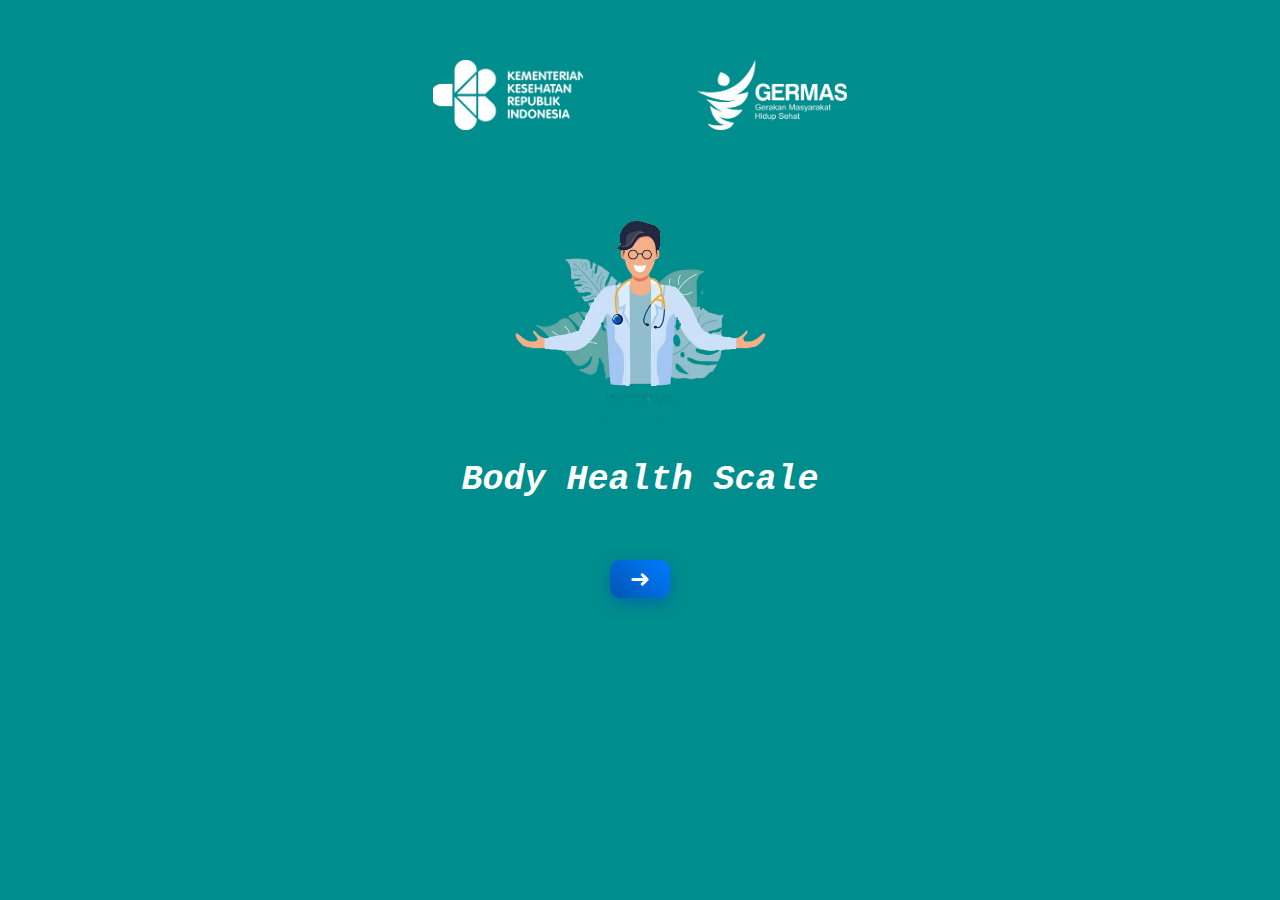
<file: index.html>
<!DOCTYPE html>
<html lang="en">
<head>
    <meta charset="UTF-8">
    <meta name="viewport" content="width=device-width, initial-scale=1.0">
    <link rel="stylesheet" href="css/style.css">
    <title>bodyhealthscale.id</title>
</head>
<body>
    <div class="container">
        <div class="top-nav">
            <div class="logo-kemenkes"></div>
            <div class="logo-germas"></div>
        </div>
        <div class="people-vector">
            <div class="box-back"></div>
            <div class="people-box"></div>
        </div>
        <div class="box-text">
            <div class="text">Body Health Scale</div>
        </div>
        <div class="button-container">
            <a href="page/index-calculator.html" class="next-button">➜</a>
        </div>
    </div>

</body>
</html>
</file>
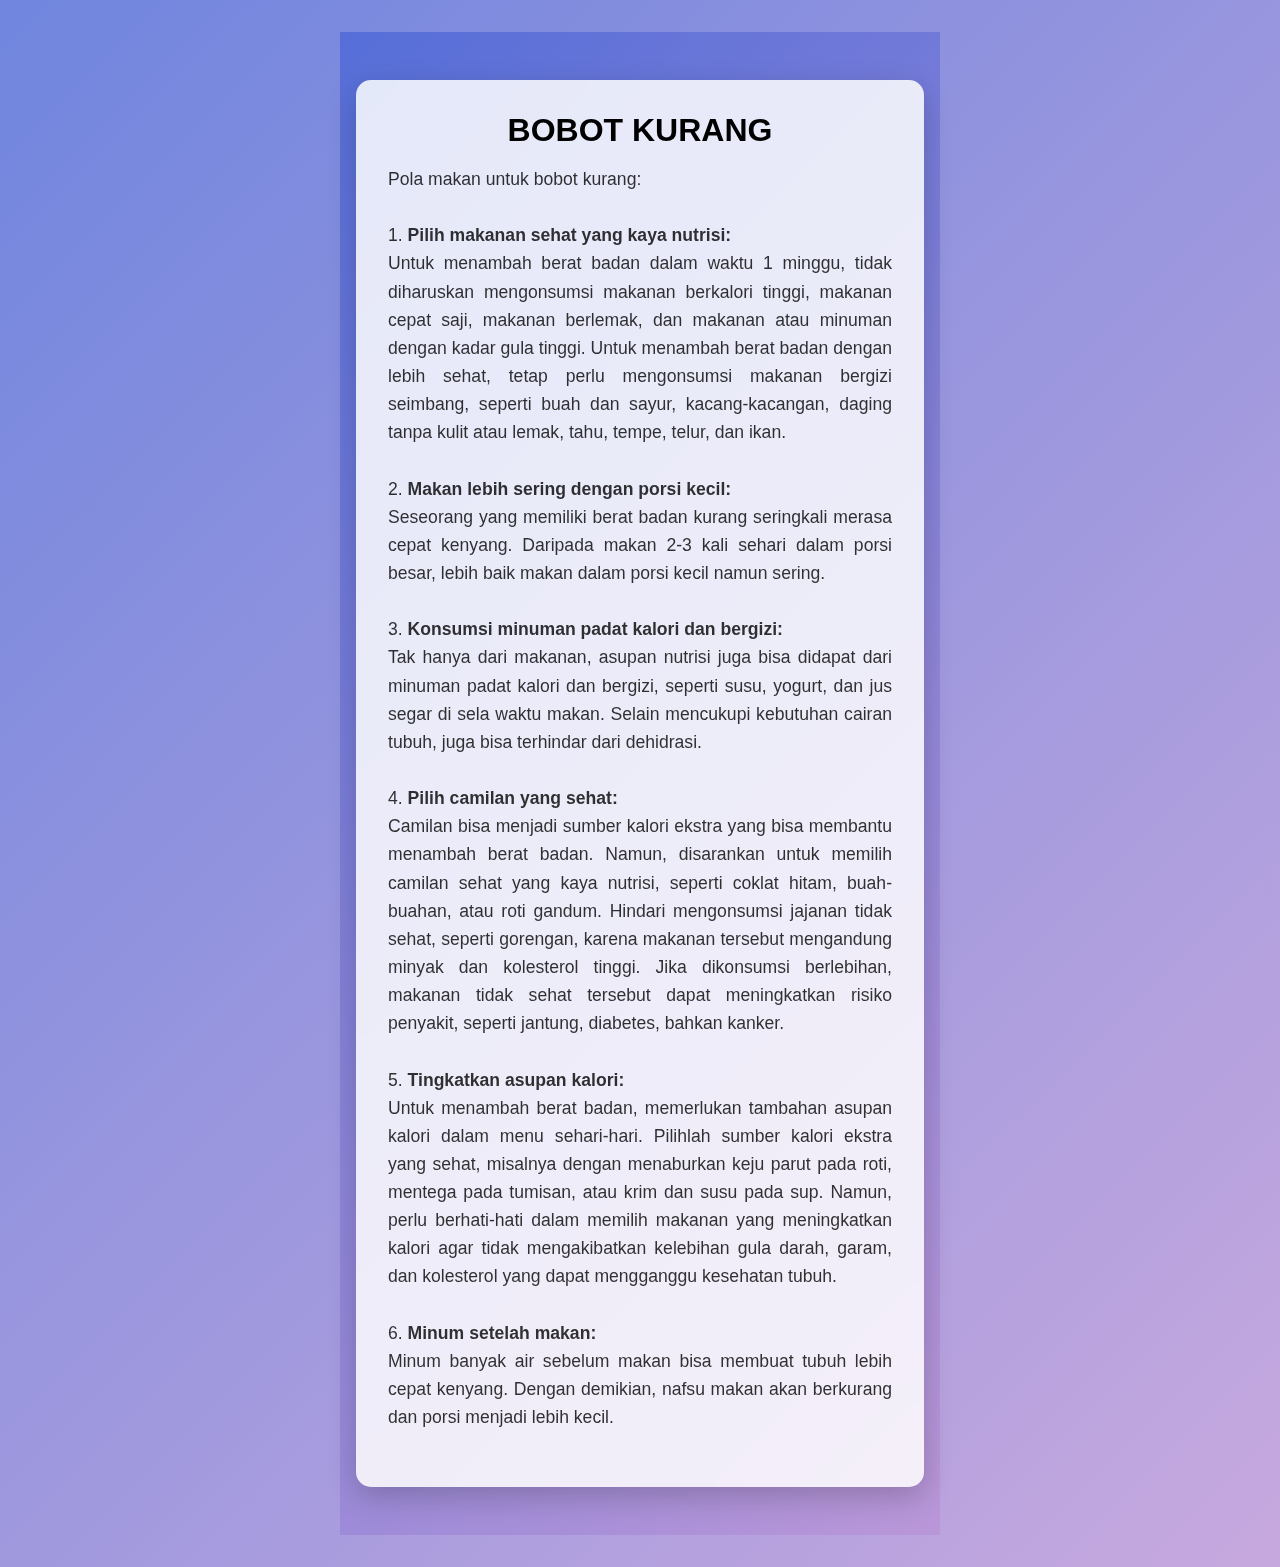
<file: page/bobot_kurang_page.html>
<!DOCTYPE html>
<html lang="id">
<head>
  <meta charset="UTF-8">
  <meta name="viewport" content="width=device-width, initial-scale=1.0">
  <title>Bobot Kurang</title>
  <link rel="stylesheet" href="../css/style_bobot_kurang.css">
</head>
<body>
  <div class="container">
    <div class="info-card">
      <h1>BOBOT KURANG</h1>
      <p>
        Pola makan untuk bobot kurang:
        <br><br>
        1. <b>Pilih makanan sehat yang kaya nutrisi:</b> <br>
        Untuk menambah berat badan dalam waktu 1 minggu, tidak diharuskan mengonsumsi makanan berkalori tinggi, makanan cepat saji, makanan berlemak, dan makanan atau minuman dengan kadar gula tinggi. Untuk menambah berat badan dengan lebih sehat, tetap perlu mengonsumsi makanan bergizi seimbang, seperti buah dan sayur, kacang-kacangan, daging tanpa kulit atau lemak, tahu, tempe, telur, dan ikan.
        <br><br>
        2. <b>Makan lebih sering dengan porsi kecil:</b> <br>
        Seseorang yang memiliki berat badan kurang seringkali merasa cepat kenyang. Daripada makan 2-3 kali sehari dalam porsi besar, lebih baik makan dalam porsi kecil namun sering.
        <br><br>
        3. <b>Konsumsi minuman padat kalori dan bergizi:</b> <br>
        Tak hanya dari makanan, asupan nutrisi juga bisa didapat dari minuman padat kalori dan bergizi, seperti susu, yogurt, dan jus segar di sela waktu makan. Selain mencukupi kebutuhan cairan tubuh, juga bisa terhindar dari dehidrasi.
        <br><br>
        4. <b>Pilih camilan yang sehat:</b> <br>
        Camilan bisa menjadi sumber kalori ekstra yang bisa membantu menambah berat badan. Namun, disarankan untuk memilih camilan sehat yang kaya nutrisi, seperti coklat hitam, buah-buahan, atau roti gandum. Hindari mengonsumsi jajanan tidak sehat, seperti gorengan, karena makanan tersebut mengandung minyak dan kolesterol tinggi. Jika dikonsumsi berlebihan, makanan tidak sehat tersebut dapat meningkatkan risiko penyakit, seperti jantung, diabetes, bahkan kanker.
        <br><br>
        5. <b>Tingkatkan asupan kalori:</b> <br>
        Untuk menambah berat badan, memerlukan tambahan asupan kalori dalam menu sehari-hari. Pilihlah sumber kalori ekstra yang sehat, misalnya dengan menaburkan keju parut pada roti, mentega pada tumisan, atau krim dan susu pada sup. Namun, perlu berhati-hati dalam memilih makanan yang meningkatkan kalori agar tidak mengakibatkan kelebihan gula darah, garam, dan kolesterol yang dapat mengganggu kesehatan tubuh.
        <br><br>
        6. <b>Minum setelah makan:</b> <br>
        Minum banyak air sebelum makan bisa membuat tubuh lebih cepat kenyang. Dengan demikian, nafsu makan akan berkurang dan porsi menjadi lebih kecil.
      </p>
    </div>
  </div>
</body>
</html>
</file>
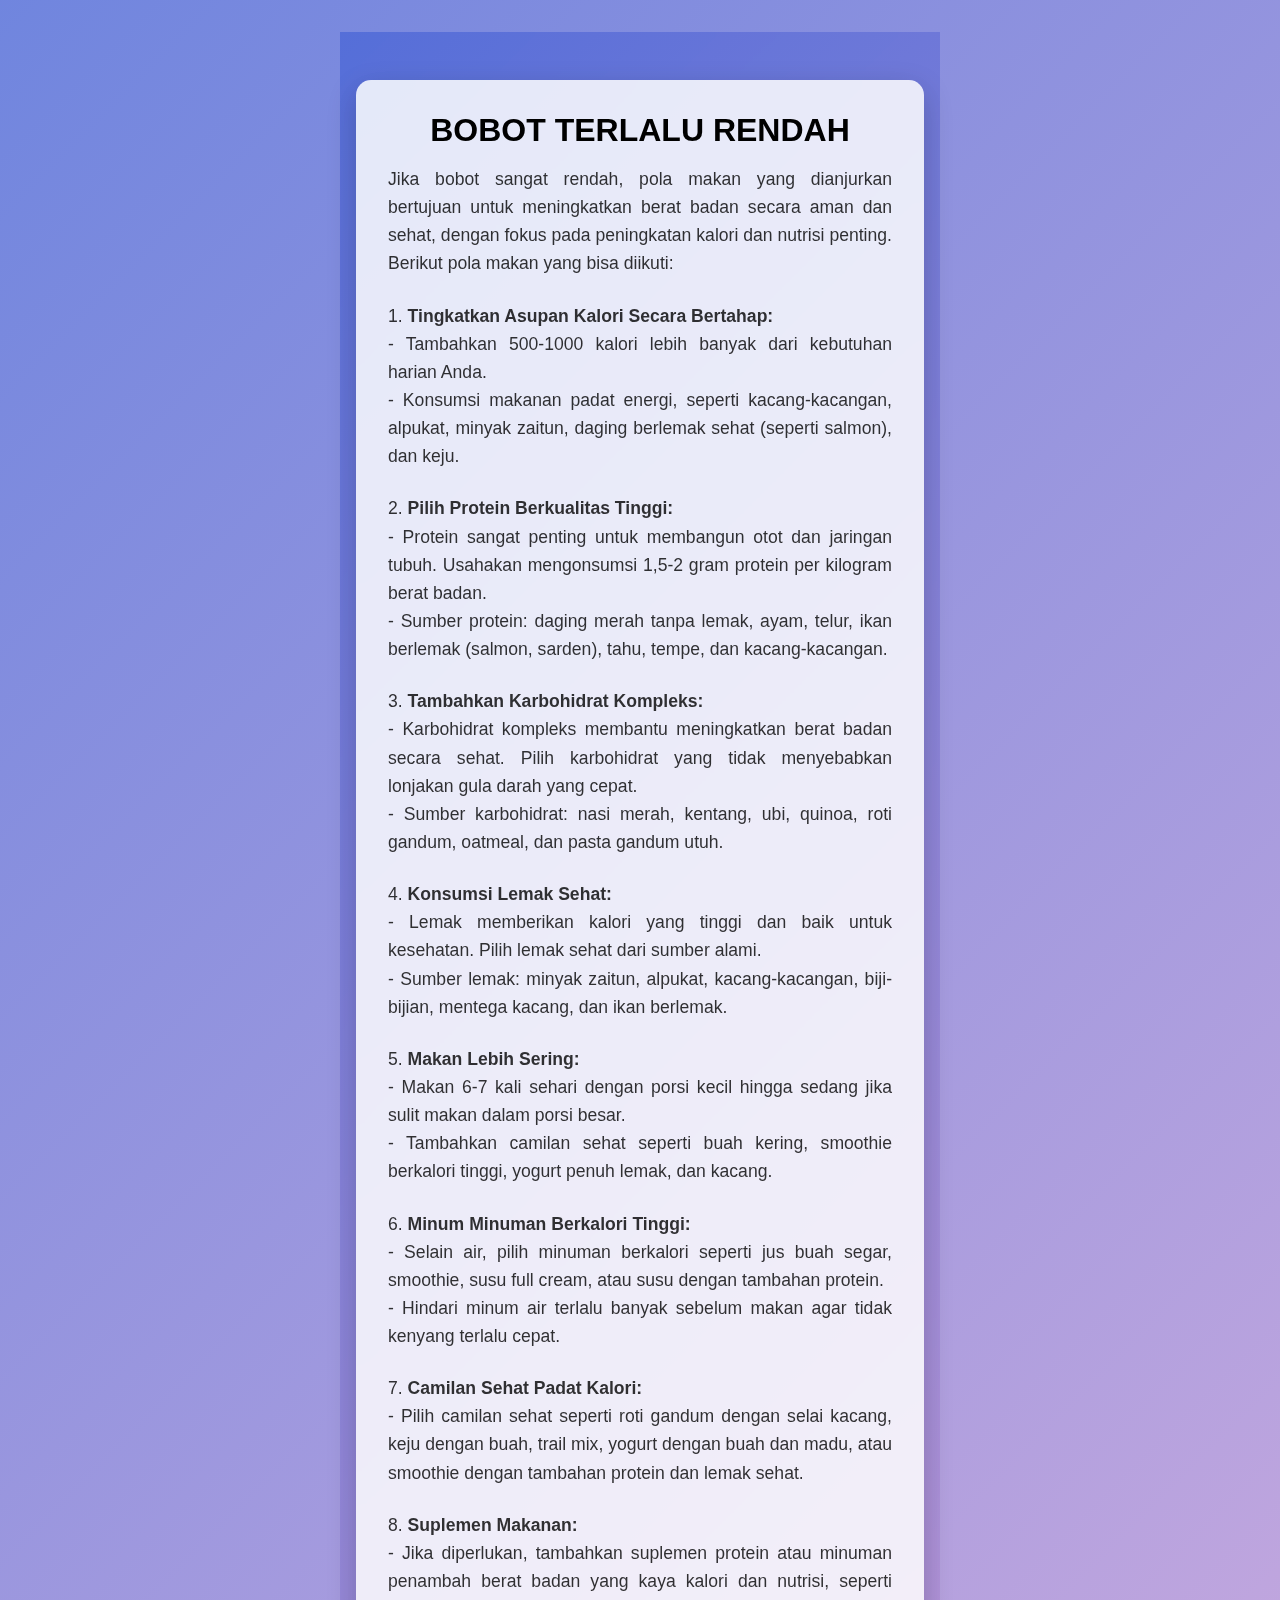
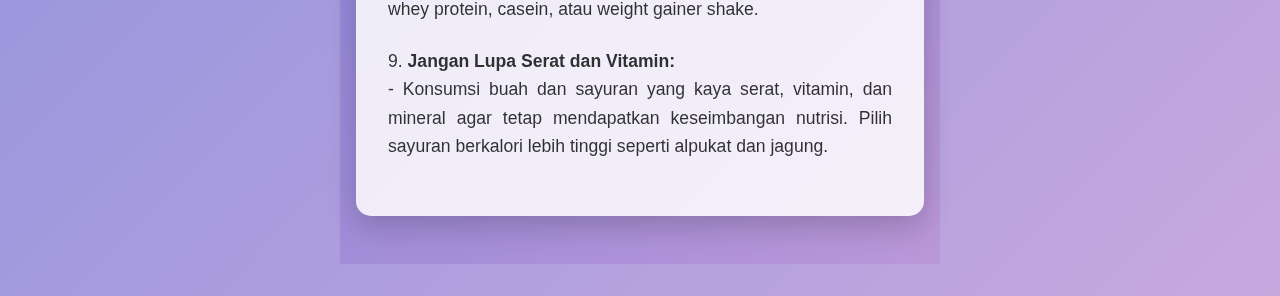
<file: page/bobot_terlalu_rendah_page.html>
<!DOCTYPE html>
<html lang="id">
<head>
  <meta charset="UTF-8">
  <meta name="viewport" content="width=device-width, initial-scale=1.0">
  <title>Bobot Terlalu Rendah</title>
  <link rel="stylesheet" href="../css/style_bobot_rendah.css">
</head>
<body>
  <div class="container">
    <div class="info-card">
      <h1>BOBOT TERLALU RENDAH</h1>
      <p>
        Jika bobot sangat rendah, pola makan yang dianjurkan bertujuan untuk meningkatkan berat badan secara aman dan sehat, dengan fokus pada peningkatan kalori dan nutrisi penting. Berikut pola makan yang bisa diikuti:
      </p>
      <p>
        1. <strong>Tingkatkan Asupan Kalori Secara Bertahap:</strong><br>
        - Tambahkan 500-1000 kalori lebih banyak dari kebutuhan harian Anda.<br>
        - Konsumsi makanan padat energi, seperti kacang-kacangan, alpukat, minyak zaitun, daging berlemak sehat (seperti salmon), dan keju.
      </p>
      <p>
        2. <strong>Pilih Protein Berkualitas Tinggi:</strong><br>
        - Protein sangat penting untuk membangun otot dan jaringan tubuh. Usahakan mengonsumsi 1,5-2 gram protein per kilogram berat badan.<br>
        - Sumber protein: daging merah tanpa lemak, ayam, telur, ikan berlemak (salmon, sarden), tahu, tempe, dan kacang-kacangan.
      </p>
      <p>
        3. <strong>Tambahkan Karbohidrat Kompleks:</strong><br>
        - Karbohidrat kompleks membantu meningkatkan berat badan secara sehat. Pilih karbohidrat yang tidak menyebabkan lonjakan gula darah yang cepat.<br>
        - Sumber karbohidrat: nasi merah, kentang, ubi, quinoa, roti gandum, oatmeal, dan pasta gandum utuh.
      </p>
      <p>
        4. <strong>Konsumsi Lemak Sehat:</strong><br>
        - Lemak memberikan kalori yang tinggi dan baik untuk kesehatan. Pilih lemak sehat dari sumber alami.<br>
        - Sumber lemak: minyak zaitun, alpukat, kacang-kacangan, biji-bijian, mentega kacang, dan ikan berlemak.
      </p>
      <p>
        5. <strong>Makan Lebih Sering:</strong><br>
        - Makan 6-7 kali sehari dengan porsi kecil hingga sedang jika sulit makan dalam porsi besar.<br>
        - Tambahkan camilan sehat seperti buah kering, smoothie berkalori tinggi, yogurt penuh lemak, dan kacang.
      </p>
      <p>
        6. <strong>Minum Minuman Berkalori Tinggi:</strong><br>
        - Selain air, pilih minuman berkalori seperti jus buah segar, smoothie, susu full cream, atau susu dengan tambahan protein.<br>
        - Hindari minum air terlalu banyak sebelum makan agar tidak kenyang terlalu cepat.
      </p>
      <p>
        7. <strong>Camilan Sehat Padat Kalori:</strong><br>
        - Pilih camilan sehat seperti roti gandum dengan selai kacang, keju dengan buah, trail mix, yogurt dengan buah dan madu, atau smoothie dengan tambahan protein dan lemak sehat.
      </p>
      <p>
        8. <strong>Suplemen Makanan:</strong><br>
        - Jika diperlukan, tambahkan suplemen protein atau minuman penambah berat badan yang kaya kalori dan nutrisi, seperti whey protein, casein, atau weight gainer shake.
      </p>
      <p>
        9. <strong>Jangan Lupa Serat dan Vitamin:</strong><br>
        - Konsumsi buah dan sayuran yang kaya serat, vitamin, dan mineral agar tetap mendapatkan keseimbangan nutrisi. Pilih sayuran berkalori lebih tinggi seperti alpukat dan jagung.
      </p>
    </div>
  </div>
</body>
</html>
</file>
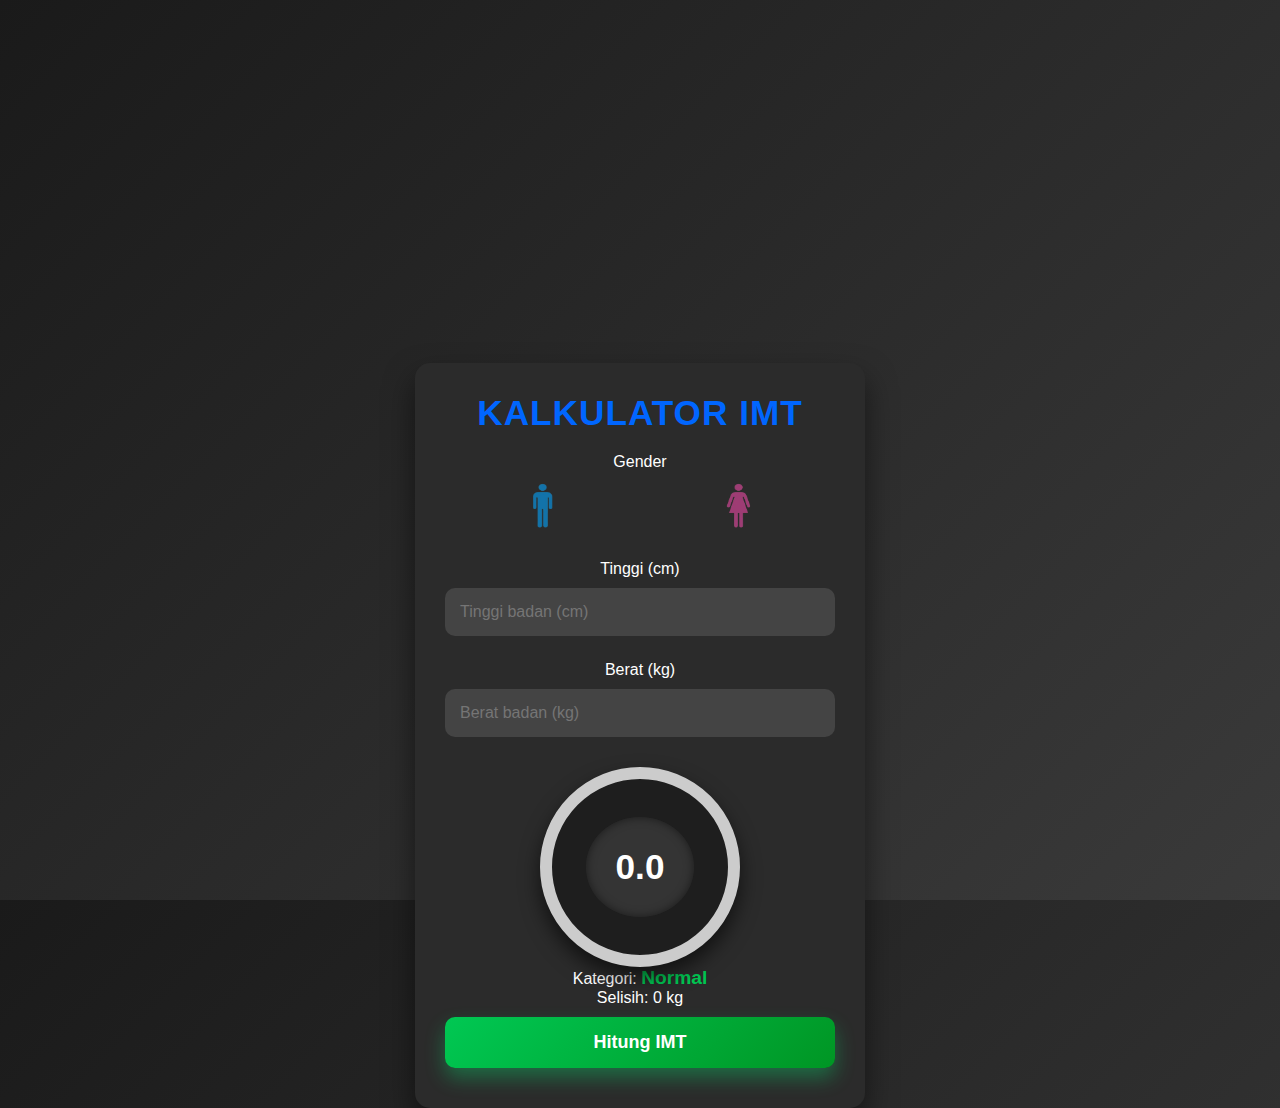
<file: page/index-calculator.html>
<!DOCTYPE html>
<html lang="en">
<head>
    <meta charset="UTF-8">
    <meta name="viewport" content="width=device-width, initial-scale=1.0">
    <title>Kalkulator IMT</title>
    <link rel="stylesheet" href="../css/style-calculator.css">
</head>
<body>
    <div class="container">
        <h1>Kalkulator IMT</h1>

        <div class="form-section">
            <div class="input-group">
                <label for="gender">Gender</label>
                <div class="gender-container">
                    <input type="radio" id="male" name="gender" value="male">
                    <label for="male">
                        <img src="../gambar/cowo.png" alt="Laki-laki" class="gender-icon">
                    </label>
                    <input type="radio" id="female" name="gender" value="female">
                    <label for="female">
                        <img src="../gambar/cewe.png" alt="Perempuan" class="gender-icon">
                    </label>
                </div>
            </div>

            <div class="input-group">
                <label for="tinggi">Tinggi (cm)</label>
                <input type="number" id="tinggi" placeholder="Tinggi badan (cm)" />
            </div>

            <div class="input-group">
                <label for="berat">Berat (kg)</label>
                <input type="number" id="berat" placeholder="Berat badan (kg)" />
            </div>
        </div>

        <div class="result-section">
            <div class="gauge" id="gauge">
                <div class="gauge-indicator" id="gaugeIndicator">0.0</div>
            </div>
            <div class="category">
                <p>Kategori: <span id="category">Normal</span></p>
                <p>Selisih: <span id="difference">0</span> kg</p>
            </div>
        </div>

        <div class="bmi-table" id="bmiTable" style="display: none;">
            <table>
                <tr><th>Kategori</th><th>IMT</th></tr>
                <tr id="bobot-terlalu-rendah">
                    <td>
                        <a href="../page/bobot_terlalu_rendah_page.html" id="bobot-rendah-link">
                            <span class="arrowIndicator" style="display: none;">➤</span> Bobot Terlalu Rendah
                        </a>
                    </td>
                    <td>&le; 15.9</td>
                </tr>
                <tr id="sangat-kurang-bobot">
                    <td>
                        <a href="../page/sangat_kurang_bobot.html" id="sangat-kurang-link">
                            <span class="arrowIndicator" style="display: none;">➤</span> Sangat Kurang Bobot
                        </a>
                    </td>
                    <td>16.0 – 16.9</td>
                </tr>
                <tr id="kurang-bobot">
                    <td>
                        <a href="../page/bobot_kurang_page.html" id="kurang-bobot-link">
                            <span class="arrowIndicator" style="display: none;">➤</span> Kurang Bobot
                        </a>
                    </td>
                    <td>17.0 – 18.4</td>
                </tr>
                <tr id="normal">
                    <td>
                        <a href="../page/normal_page.html" id="normal-link">
                            <span class="arrowIndicator" style="display: none;">➤</span> Normal
                        </a>
                    </td>
                    <td>18.5 – 24.9</td>
                </tr>
                <tr id="kelebihan-bobot">
                    <td>
                        <a href="../page/kelebihan_bobot_page.html" id="kelebihan-bobot-link">
                            <span class="arrowIndicator" style="display: none;">➤</span> Kelebihan Bobot
                        </a>
                    </td>
                    <td>25.0 – 29.9</td>
                </tr>
                <tr id="obesitas-kelas-i">
                    <td>
                        <a href="../page/obesitas_kala1_page.html" id="obesitas-i-link">
                            <span class="arrowIndicator" style="display: none;">➤</span> Obesitas Kelas I
                        </a>
                    </td>
                    <td>30.0 – 34.9</td>
                </tr>
                <tr id="obesitas-kelas-ii">
                    <td>
                        <a href="../page/obesitas_kala2_page.html" id="obesitas-ii-link">
                            <span class="arrowIndicator" style="display: none;">➤</span> Obesitas Kelas II
                        </a>
                    </td>
                    <td>35.0 – 39.9</td>
                </tr>
                <tr id="obesitas-kelas-iii">
                    <td>
                        <a href="../page/obesitas_kala3_page.html" id="obesitas-iii-link">
                            <span class="arrowIndicator" style="display: none;">➤</span> Obesitas Kelas III
                        </a>
                    </td>
                    <td>&ge; 40.0</td>
                </tr>
            </table>
            <br>
            <h5>Klik Kategori untuk lebih lanjut</h5>
        </div>

        <button class="calculate-btn" onclick="calculateIMT()">Hitung IMT</button>
    </div>

    <script src="../js/script.js"></script>
</body>
</html>
</file>
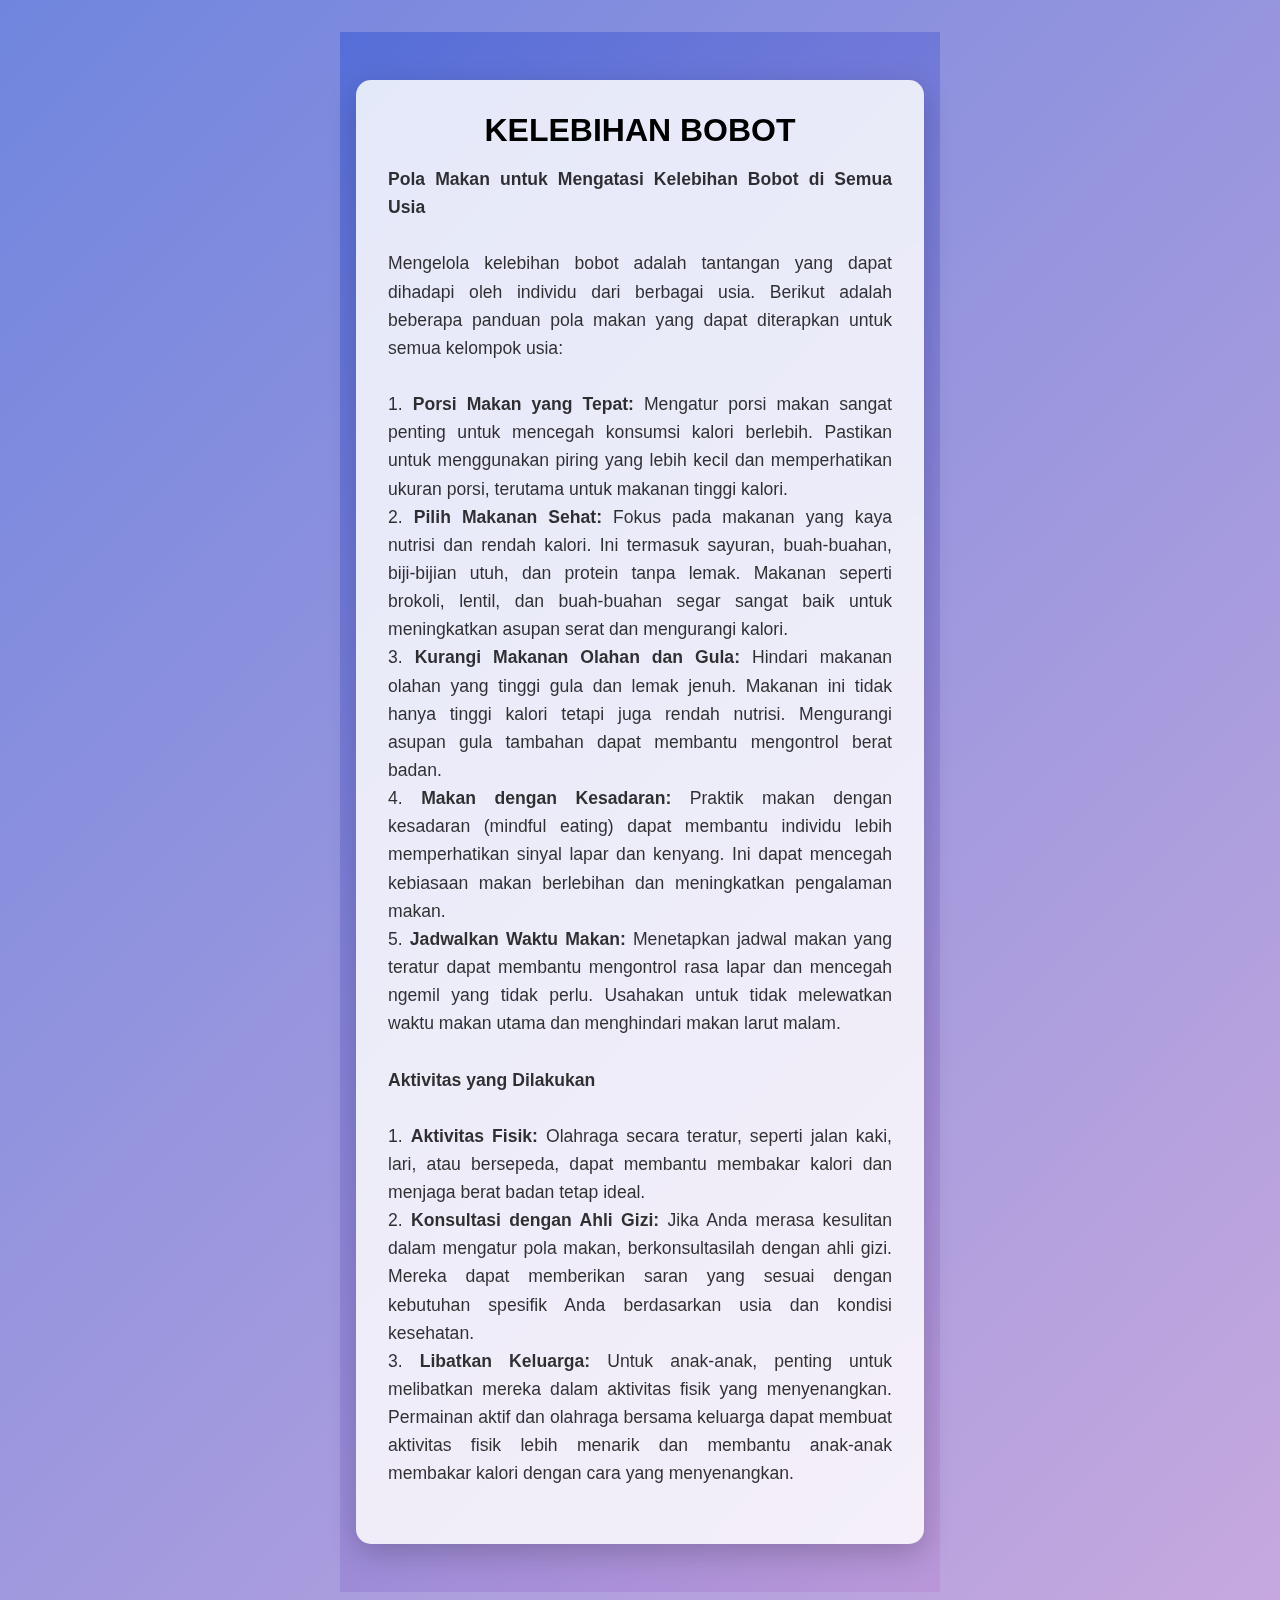
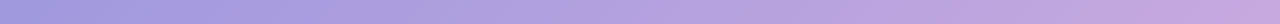
<file: page/kelebihan_bobot_page.html>
<!DOCTYPE html>
<html lang="id">
<head>
  <meta charset="UTF-8">
  <meta name="viewport" content="width=device-width, initial-scale=1.0">
  <title>Kelebihan Bobot</title>
  <link rel="stylesheet" href="../css/style_kelebihan_bobot.css">
</head>
<body>
  <div class="container">
    <div class="info-card">
      <h1>KELEBIHAN BOBOT</h1>
      <p>
        <b>Pola Makan untuk Mengatasi Kelebihan Bobot di Semua Usia</b><br><br>

        Mengelola kelebihan bobot adalah tantangan yang dapat dihadapi oleh individu dari berbagai usia. Berikut adalah beberapa panduan pola makan yang dapat diterapkan untuk semua kelompok usia:
        <br><br>

        1. <b>Porsi Makan yang Tepat:</b> Mengatur porsi makan sangat penting untuk mencegah konsumsi kalori berlebih. Pastikan untuk menggunakan piring yang lebih kecil dan memperhatikan ukuran porsi, terutama untuk makanan tinggi kalori.<br>
        2. <b>Pilih Makanan Sehat:</b> Fokus pada makanan yang kaya nutrisi dan rendah kalori. Ini termasuk sayuran, buah-buahan, biji-bijian utuh, dan protein tanpa lemak. Makanan seperti brokoli, lentil, dan buah-buahan segar sangat baik untuk meningkatkan asupan serat dan mengurangi kalori.<br>
        3. <b>Kurangi Makanan Olahan dan Gula:</b> Hindari makanan olahan yang tinggi gula dan lemak jenuh. Makanan ini tidak hanya tinggi kalori tetapi juga rendah nutrisi. Mengurangi asupan gula tambahan dapat membantu mengontrol berat badan.<br>
        4. <b>Makan dengan Kesadaran:</b> Praktik makan dengan kesadaran (mindful eating) dapat membantu individu lebih memperhatikan sinyal lapar dan kenyang. Ini dapat mencegah kebiasaan makan berlebihan dan meningkatkan pengalaman makan.<br>
        5. <b>Jadwalkan Waktu Makan:</b> Menetapkan jadwal makan yang teratur dapat membantu mengontrol rasa lapar dan mencegah ngemil yang tidak perlu. Usahakan untuk tidak melewatkan waktu makan utama dan menghindari makan larut malam.
        <br><br>

        <b>Aktivitas yang Dilakukan</b><br><br>

        1. <b>Aktivitas Fisik:</b> Olahraga secara teratur, seperti jalan kaki, lari, atau bersepeda, dapat membantu membakar kalori dan menjaga berat badan tetap ideal.<br>
        2. <b>Konsultasi dengan Ahli Gizi:</b> Jika Anda merasa kesulitan dalam mengatur pola makan, berkonsultasilah dengan ahli gizi. Mereka dapat memberikan saran yang sesuai dengan kebutuhan spesifik Anda berdasarkan usia dan kondisi kesehatan.<br>
        3. <b>Libatkan Keluarga:</b> Untuk anak-anak, penting untuk melibatkan mereka dalam aktivitas fisik yang menyenangkan. Permainan aktif dan olahraga bersama keluarga dapat membuat aktivitas fisik lebih menarik dan membantu anak-anak membakar kalori dengan cara yang menyenangkan.
      </p>
    </div>
  </div>
</body>
</html>
</file>
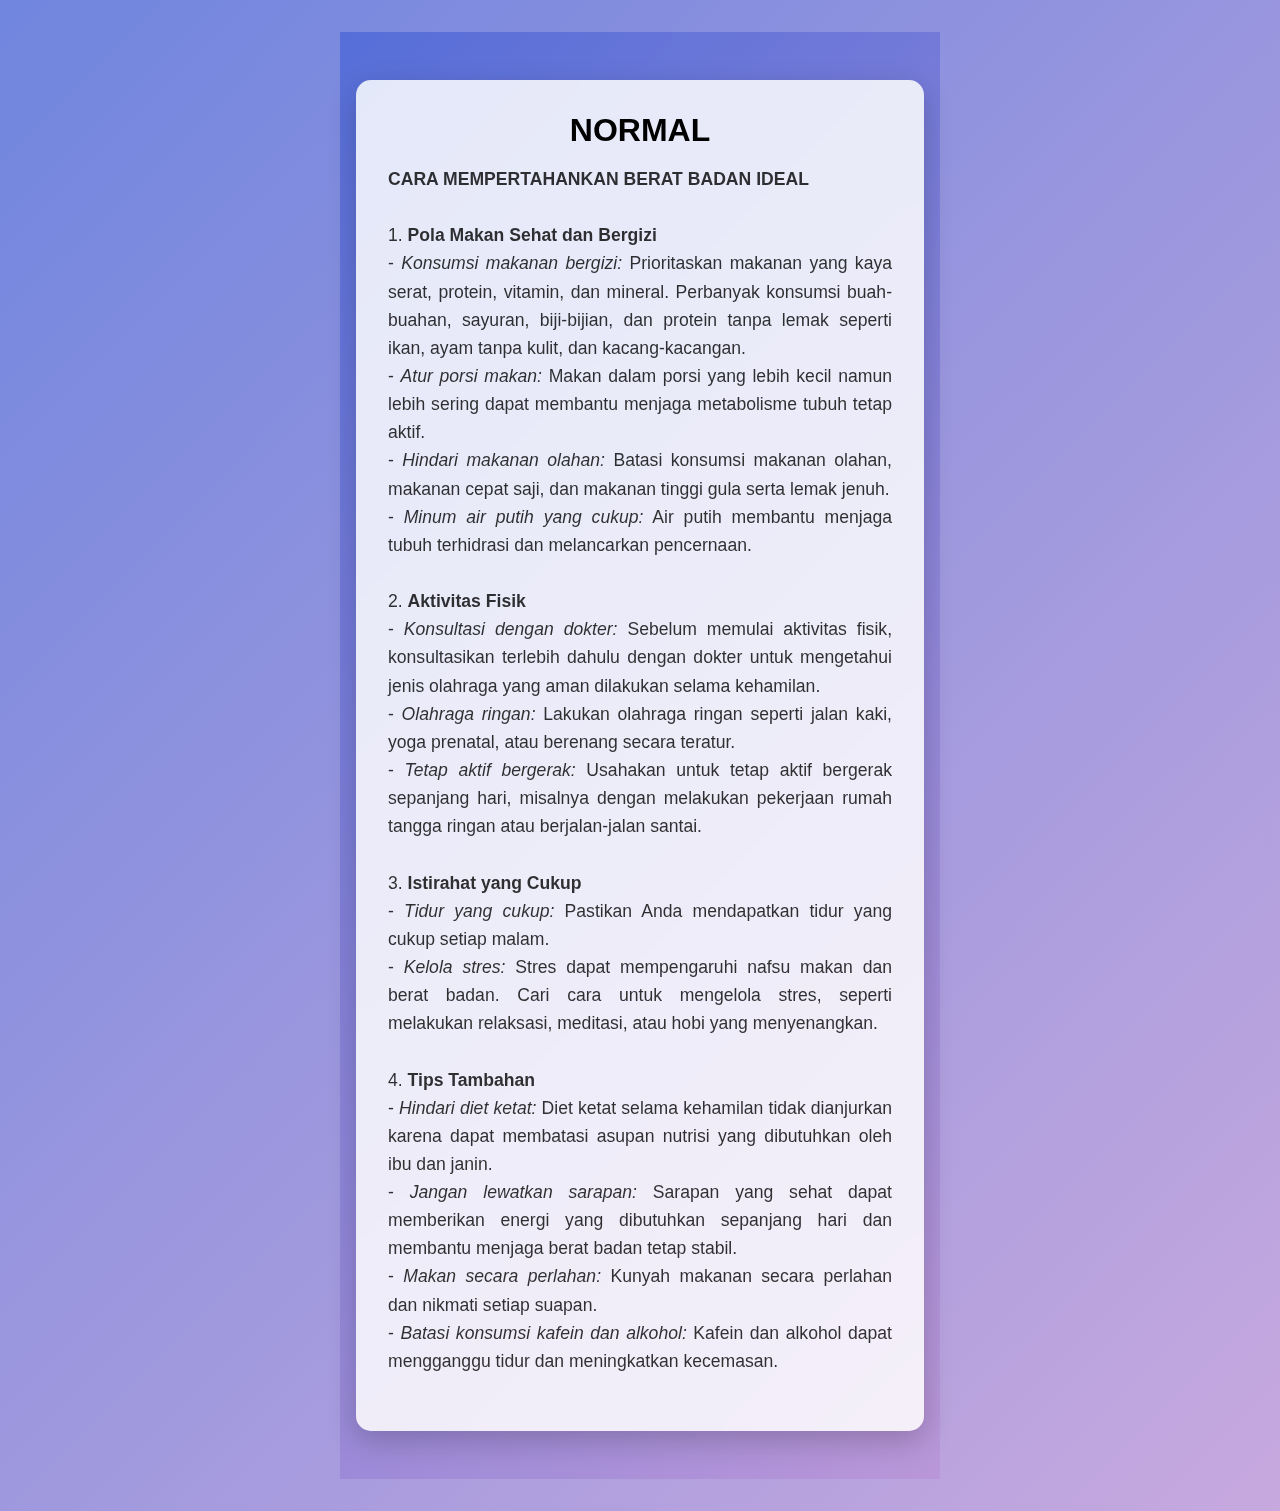
<file: page/normal_page.html>
<!DOCTYPE html>
<html lang="id">
<head>
  <meta charset="UTF-8">
  <meta name="viewport" content="width=device-width, initial-scale=1.0">
  <title>Normal</title>
  <link rel="stylesheet" href="../css/style_normal.css">
</head>
<body>
  <div class="container">
    <div class="info-card">
      <h1>NORMAL</h1>
      <p>
        <b>CARA MEMPERTAHANKAN BERAT BADAN IDEAL</b><br><br>

        1. <b>Pola Makan Sehat dan Bergizi</b><br>
        - <i>Konsumsi makanan bergizi:</i> Prioritaskan makanan yang kaya serat, protein, vitamin, dan mineral. Perbanyak konsumsi buah-buahan, sayuran, biji-bijian, dan protein tanpa lemak seperti ikan, ayam tanpa kulit, dan kacang-kacangan.<br>
        - <i>Atur porsi makan:</i> Makan dalam porsi yang lebih kecil namun lebih sering dapat membantu menjaga metabolisme tubuh tetap aktif.<br>
        - <i>Hindari makanan olahan:</i> Batasi konsumsi makanan olahan, makanan cepat saji, dan makanan tinggi gula serta lemak jenuh.<br>
        - <i>Minum air putih yang cukup:</i> Air putih membantu menjaga tubuh terhidrasi dan melancarkan pencernaan.
        <br><br>

        2. <b>Aktivitas Fisik</b><br>
        - <i>Konsultasi dengan dokter:</i> Sebelum memulai aktivitas fisik, konsultasikan terlebih dahulu dengan dokter untuk mengetahui jenis olahraga yang aman dilakukan selama kehamilan.<br>
        - <i>Olahraga ringan:</i> Lakukan olahraga ringan seperti jalan kaki, yoga prenatal, atau berenang secara teratur.<br>
        - <i>Tetap aktif bergerak:</i> Usahakan untuk tetap aktif bergerak sepanjang hari, misalnya dengan melakukan pekerjaan rumah tangga ringan atau berjalan-jalan santai.
        <br><br>

        3. <b>Istirahat yang Cukup</b><br>
        - <i>Tidur yang cukup:</i> Pastikan Anda mendapatkan tidur yang cukup setiap malam.<br>
        - <i>Kelola stres:</i> Stres dapat mempengaruhi nafsu makan dan berat badan. Cari cara untuk mengelola stres, seperti melakukan relaksasi, meditasi, atau hobi yang menyenangkan.
        <br><br>

        4. <b>Tips Tambahan</b><br>
        - <i>Hindari diet ketat:</i> Diet ketat selama kehamilan tidak dianjurkan karena dapat membatasi asupan nutrisi yang dibutuhkan oleh ibu dan janin.<br>
        - <i>Jangan lewatkan sarapan:</i> Sarapan yang sehat dapat memberikan energi yang dibutuhkan sepanjang hari dan membantu menjaga berat badan tetap stabil.<br>
        - <i>Makan secara perlahan:</i> Kunyah makanan secara perlahan dan nikmati setiap suapan.<br>
        - <i>Batasi konsumsi kafein dan alkohol:</i> Kafein dan alkohol dapat mengganggu tidur dan meningkatkan kecemasan.
      </p>
    </div>
  </div>
</body>
</html>
</file>
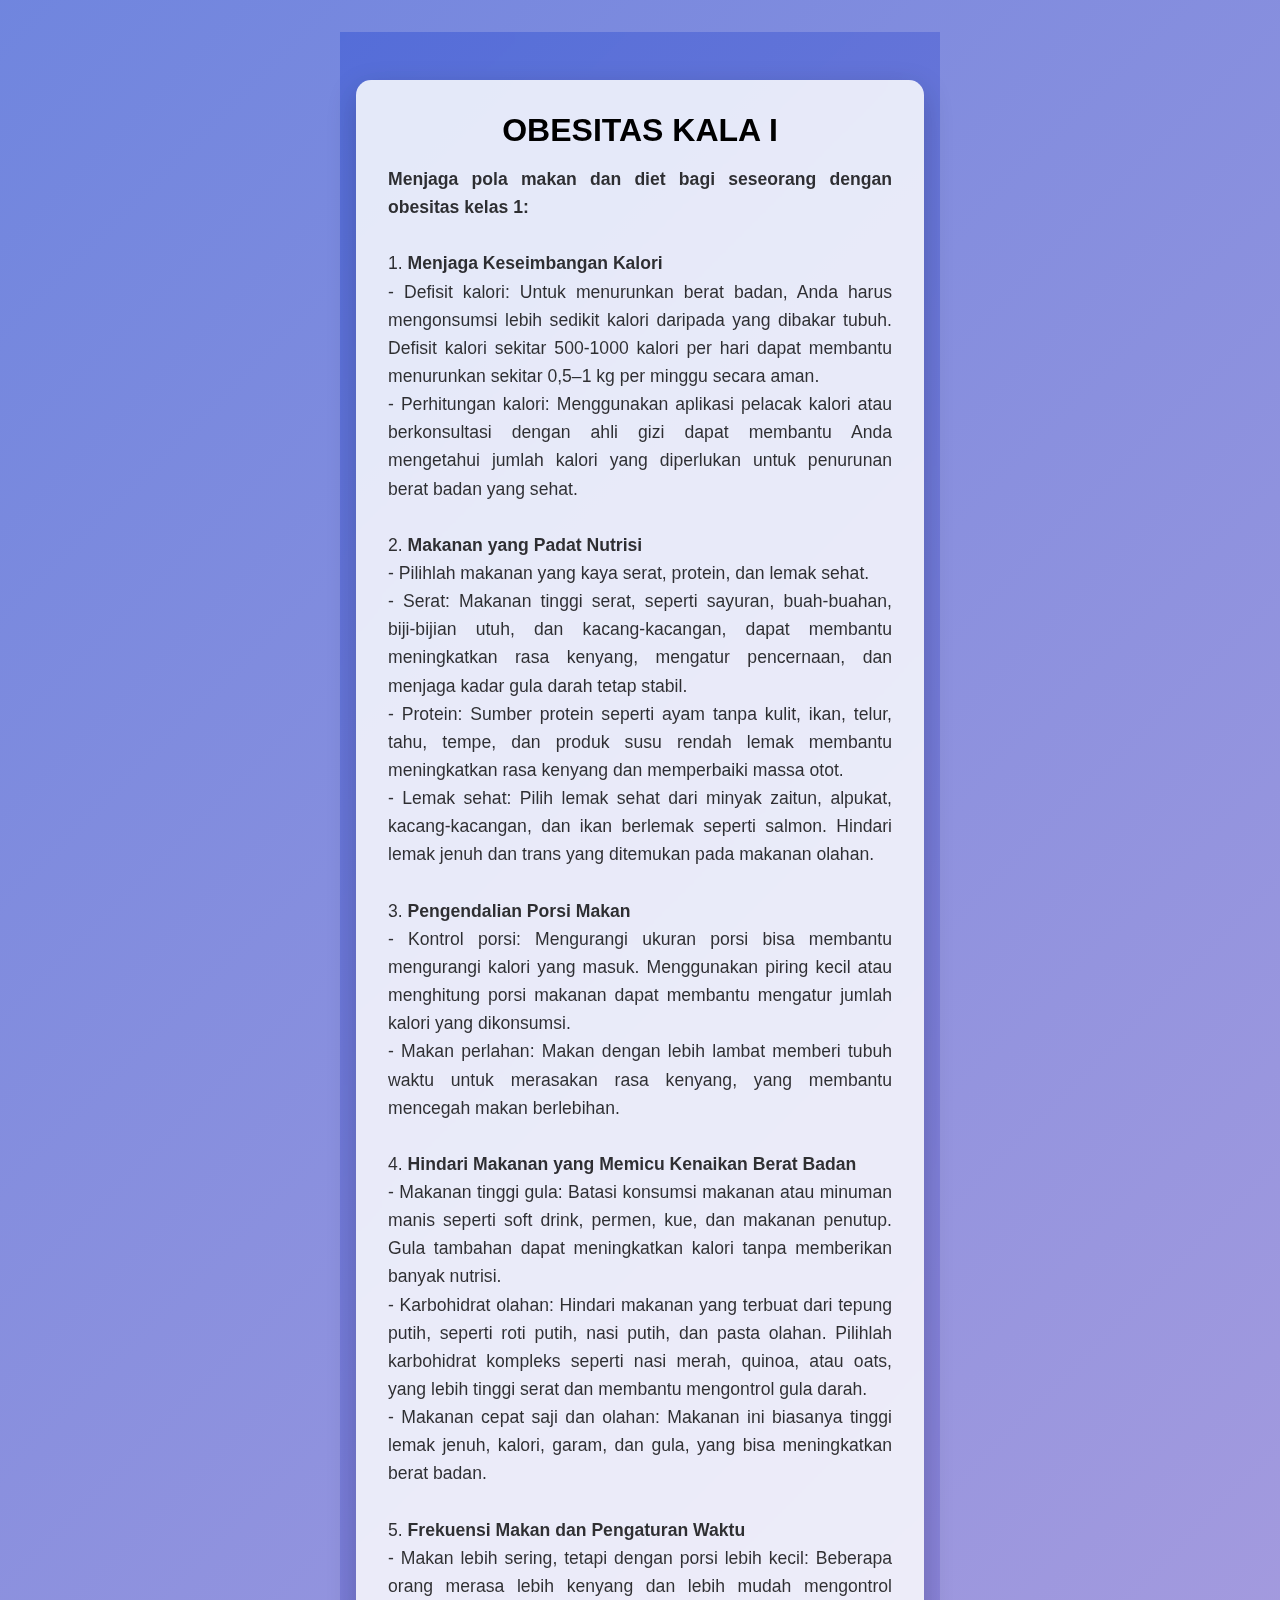
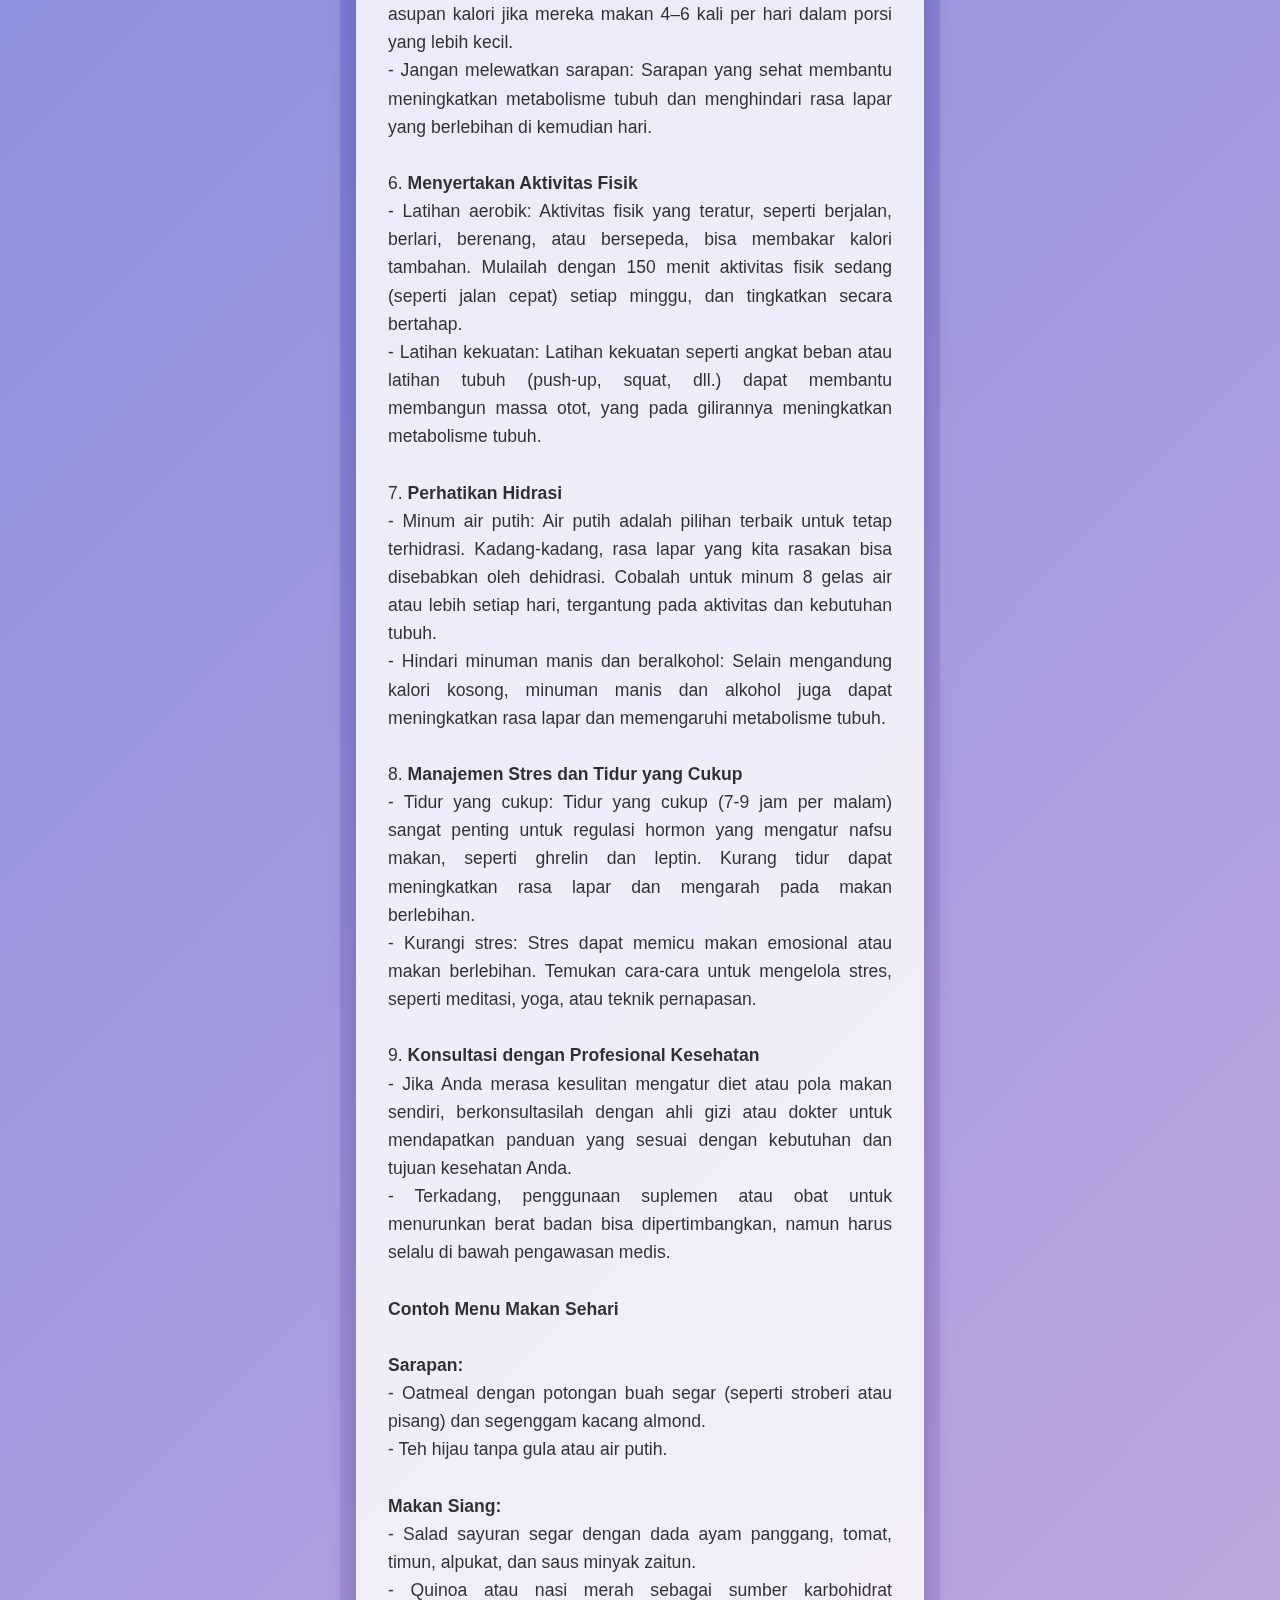
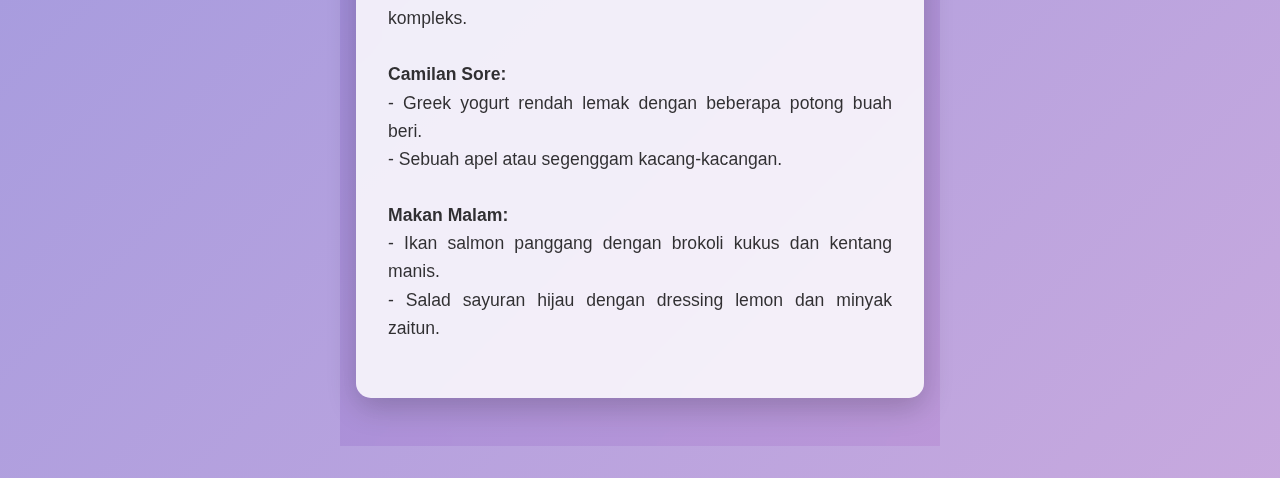
<file: page/obesitas_kala1_page.html>
<!DOCTYPE html>
<html lang="id">
<head>
  <meta charset="UTF-8">
  <meta name="viewport" content="width=device-width, initial-scale=1.0">
  <title>Obesitas Kala I</title>
  <link rel="stylesheet" href="../css/style_obesitas_kala1.css">
</head>
<body>
  <div class="container">
    <div class="info-card">
      <h1>OBESITAS KALA I</h1>
      <p>
        <b>Menjaga pola makan dan diet bagi seseorang dengan obesitas kelas 1:</b><br><br>

        1. <b>Menjaga Keseimbangan Kalori</b><br>
        - Defisit kalori: Untuk menurunkan berat badan, Anda harus mengonsumsi lebih sedikit kalori daripada yang dibakar tubuh. Defisit kalori sekitar 500-1000 kalori per hari dapat membantu menurunkan sekitar 0,5–1 kg per minggu secara aman.<br>
        - Perhitungan kalori: Menggunakan aplikasi pelacak kalori atau berkonsultasi dengan ahli gizi dapat membantu Anda mengetahui jumlah kalori yang diperlukan untuk penurunan berat badan yang sehat.<br><br>

        2. <b>Makanan yang Padat Nutrisi</b><br>
        - Pilihlah makanan yang kaya serat, protein, dan lemak sehat.<br>
        - Serat: Makanan tinggi serat, seperti sayuran, buah-buahan, biji-bijian utuh, dan kacang-kacangan, dapat membantu meningkatkan rasa kenyang, mengatur pencernaan, dan menjaga kadar gula darah tetap stabil.<br>
        - Protein: Sumber protein seperti ayam tanpa kulit, ikan, telur, tahu, tempe, dan produk susu rendah lemak membantu meningkatkan rasa kenyang dan memperbaiki massa otot.<br>
        - Lemak sehat: Pilih lemak sehat dari minyak zaitun, alpukat, kacang-kacangan, dan ikan berlemak seperti salmon. Hindari lemak jenuh dan trans yang ditemukan pada makanan olahan.<br><br>

        3. <b>Pengendalian Porsi Makan</b><br>
        - Kontrol porsi: Mengurangi ukuran porsi bisa membantu mengurangi kalori yang masuk. Menggunakan piring kecil atau menghitung porsi makanan dapat membantu mengatur jumlah kalori yang dikonsumsi.<br>
        - Makan perlahan: Makan dengan lebih lambat memberi tubuh waktu untuk merasakan rasa kenyang, yang membantu mencegah makan berlebihan.<br><br>

        4. <b>Hindari Makanan yang Memicu Kenaikan Berat Badan</b><br>
        - Makanan tinggi gula: Batasi konsumsi makanan atau minuman manis seperti soft drink, permen, kue, dan makanan penutup. Gula tambahan dapat meningkatkan kalori tanpa memberikan banyak nutrisi.<br>
        - Karbohidrat olahan: Hindari makanan yang terbuat dari tepung putih, seperti roti putih, nasi putih, dan pasta olahan. Pilihlah karbohidrat kompleks seperti nasi merah, quinoa, atau oats, yang lebih tinggi serat dan membantu mengontrol gula darah.<br>
        - Makanan cepat saji dan olahan: Makanan ini biasanya tinggi lemak jenuh, kalori, garam, dan gula, yang bisa meningkatkan berat badan.<br><br>

        5. <b>Frekuensi Makan dan Pengaturan Waktu</b><br>
        - Makan lebih sering, tetapi dengan porsi lebih kecil: Beberapa orang merasa lebih kenyang dan lebih mudah mengontrol asupan kalori jika mereka makan 4–6 kali per hari dalam porsi yang lebih kecil.<br>
        - Jangan melewatkan sarapan: Sarapan yang sehat membantu meningkatkan metabolisme tubuh dan menghindari rasa lapar yang berlebihan di kemudian hari.<br><br>

        6. <b>Menyertakan Aktivitas Fisik</b><br>
        - Latihan aerobik: Aktivitas fisik yang teratur, seperti berjalan, berlari, berenang, atau bersepeda, bisa membakar kalori tambahan. Mulailah dengan 150 menit aktivitas fisik sedang (seperti jalan cepat) setiap minggu, dan tingkatkan secara bertahap.<br>
        - Latihan kekuatan: Latihan kekuatan seperti angkat beban atau latihan tubuh (push-up, squat, dll.) dapat membantu membangun massa otot, yang pada gilirannya meningkatkan metabolisme tubuh.<br><br>

        7. <b>Perhatikan Hidrasi</b><br>
        - Minum air putih: Air putih adalah pilihan terbaik untuk tetap terhidrasi. Kadang-kadang, rasa lapar yang kita rasakan bisa disebabkan oleh dehidrasi. Cobalah untuk minum 8 gelas air atau lebih setiap hari, tergantung pada aktivitas dan kebutuhan tubuh.<br>
        - Hindari minuman manis dan beralkohol: Selain mengandung kalori kosong, minuman manis dan alkohol juga dapat meningkatkan rasa lapar dan memengaruhi metabolisme tubuh.<br><br>

        8. <b>Manajemen Stres dan Tidur yang Cukup</b><br>
        - Tidur yang cukup: Tidur yang cukup (7-9 jam per malam) sangat penting untuk regulasi hormon yang mengatur nafsu makan, seperti ghrelin dan leptin. Kurang tidur dapat meningkatkan rasa lapar dan mengarah pada makan berlebihan.<br>
        - Kurangi stres: Stres dapat memicu makan emosional atau makan berlebihan. Temukan cara-cara untuk mengelola stres, seperti meditasi, yoga, atau teknik pernapasan.<br><br>

        9. <b>Konsultasi dengan Profesional Kesehatan</b><br>
        - Jika Anda merasa kesulitan mengatur diet atau pola makan sendiri, berkonsultasilah dengan ahli gizi atau dokter untuk mendapatkan panduan yang sesuai dengan kebutuhan dan tujuan kesehatan Anda.<br>
        - Terkadang, penggunaan suplemen atau obat untuk menurunkan berat badan bisa dipertimbangkan, namun harus selalu di bawah pengawasan medis.<br><br>

        <b>Contoh Menu Makan Sehari</b><br><br>

        <b>Sarapan:</b><br>
        - Oatmeal dengan potongan buah segar (seperti stroberi atau pisang) dan segenggam kacang almond.<br>
        - Teh hijau tanpa gula atau air putih.<br><br>

        <b>Makan Siang:</b><br>
        - Salad sayuran segar dengan dada ayam panggang, tomat, timun, alpukat, dan saus minyak zaitun.<br>
        - Quinoa atau nasi merah sebagai sumber karbohidrat kompleks.<br><br>

        <b>Camilan Sore:</b><br>
        - Greek yogurt rendah lemak dengan beberapa potong buah beri.<br>
        - Sebuah apel atau segenggam kacang-kacangan.<br><br>

        <b>Makan Malam:</b><br>
        - Ikan salmon panggang dengan brokoli kukus dan kentang manis.<br>
        - Salad sayuran hijau dengan dressing lemon dan minyak zaitun.
      </p>
    </div>
  </div>
</body>
</html>
</file>
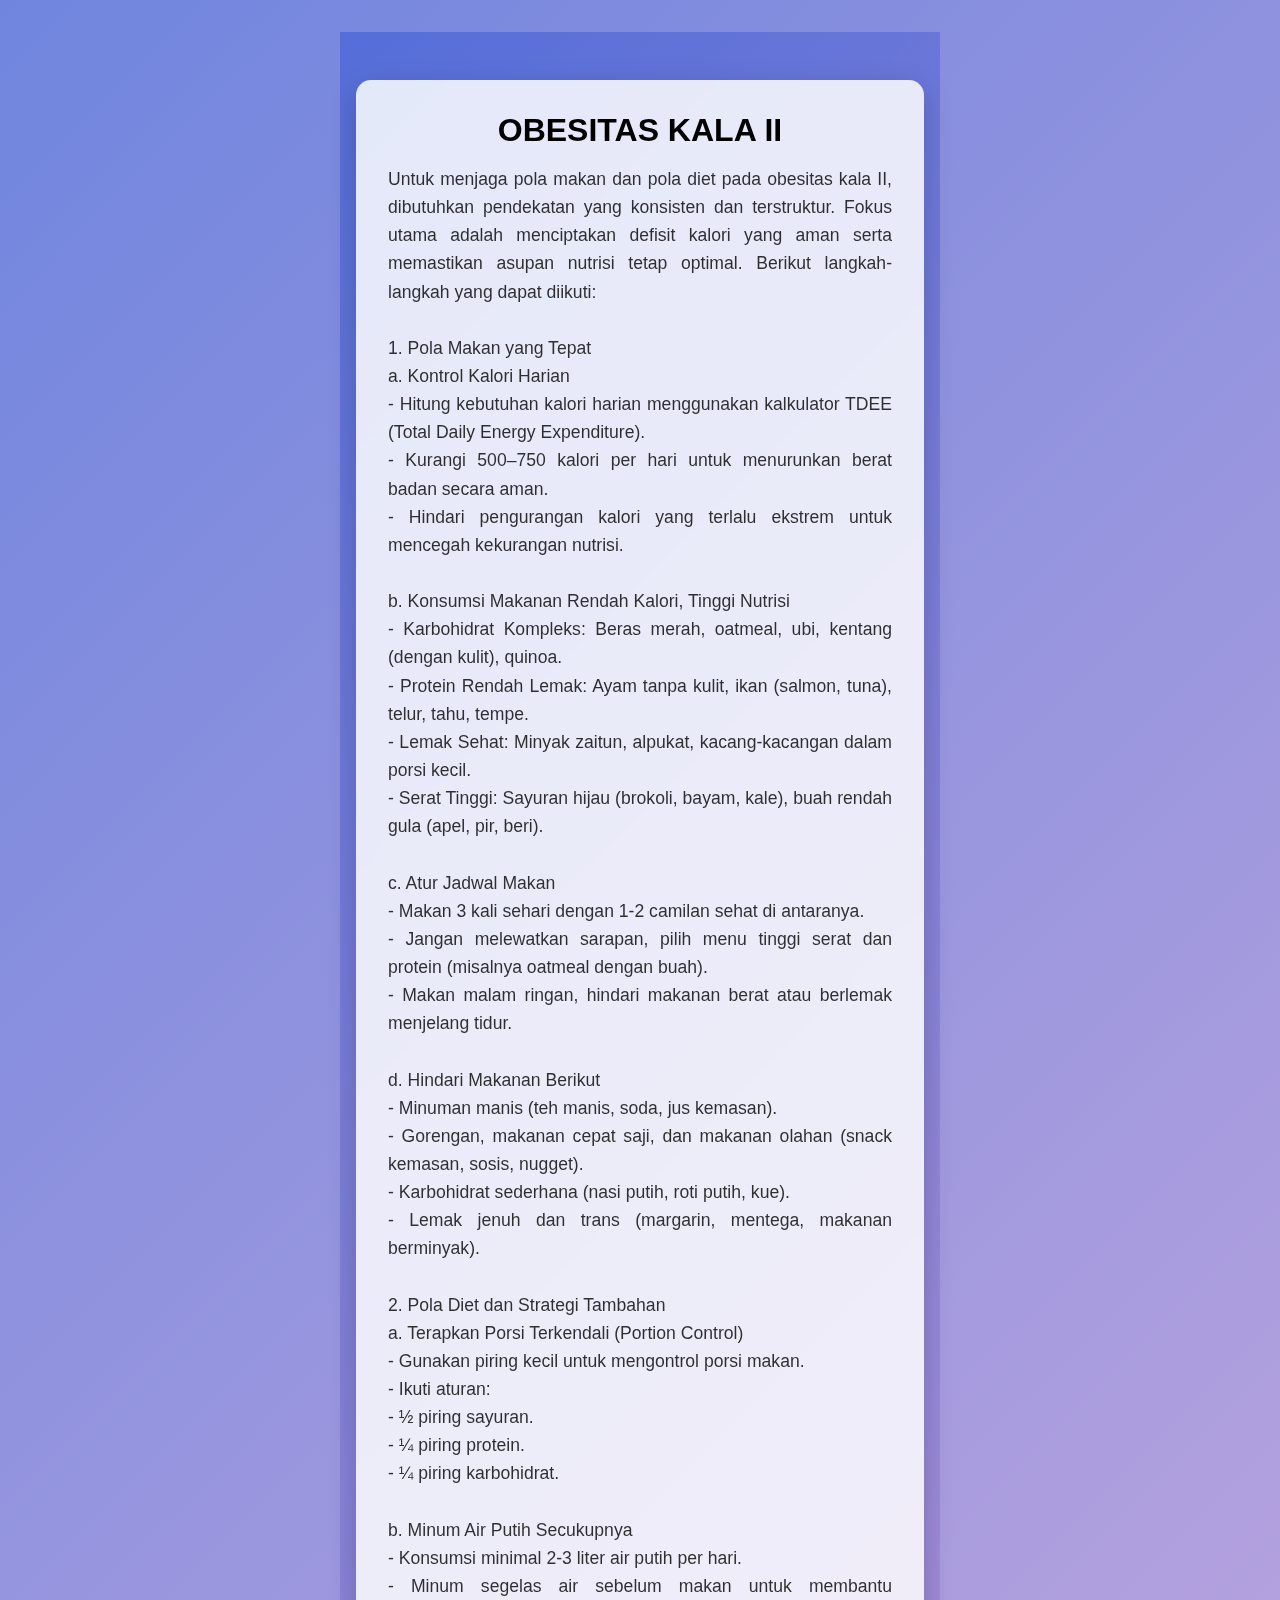
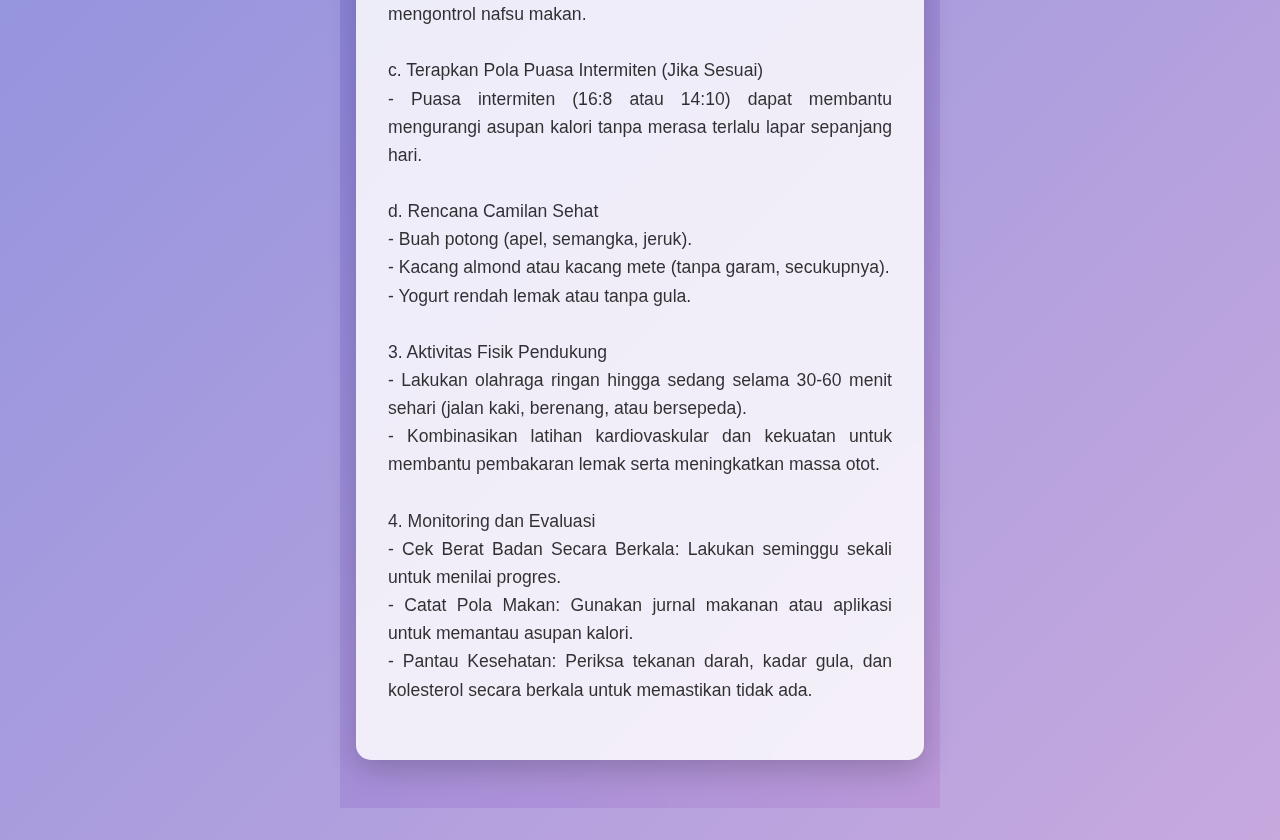
<file: page/obesitas_kala2_page.html>
<!DOCTYPE html>
<html lang="id">
<head>
  <meta charset="UTF-8">
  <meta name="viewport" content="width=device-width, initial-scale=1.0">
  <title>Obesitas Kala II</title>
  <link rel="stylesheet" href="../css/style_obesitas_kala2.css">
</head>
<body>
  <div class="container">
    <div class="info-card">
      <h1>OBESITAS KALA II</h1>
      <p>
        Untuk menjaga pola makan dan pola diet pada obesitas kala II, dibutuhkan pendekatan yang konsisten dan terstruktur. Fokus utama adalah menciptakan defisit kalori yang aman serta memastikan asupan nutrisi tetap optimal. Berikut langkah-langkah yang dapat diikuti:
        <br><br>
        1. Pola Makan yang Tepat<br>
        a. Kontrol Kalori Harian<br>
        - Hitung kebutuhan kalori harian menggunakan kalkulator TDEE (Total Daily Energy Expenditure).<br>
        - Kurangi 500–750 kalori per hari untuk menurunkan berat badan secara aman.<br>
        - Hindari pengurangan kalori yang terlalu ekstrem untuk mencegah kekurangan nutrisi.<br>
        <br>
        b. Konsumsi Makanan Rendah Kalori, Tinggi Nutrisi<br>
        - Karbohidrat Kompleks: Beras merah, oatmeal, ubi, kentang (dengan kulit), quinoa.<br>
        - Protein Rendah Lemak: Ayam tanpa kulit, ikan (salmon, tuna), telur, tahu, tempe.<br>
        - Lemak Sehat: Minyak zaitun, alpukat, kacang-kacangan dalam porsi kecil.<br>
        - Serat Tinggi: Sayuran hijau (brokoli, bayam, kale), buah rendah gula (apel, pir, beri).<br>
        <br>
        c. Atur Jadwal Makan<br>
        - Makan 3 kali sehari dengan 1-2 camilan sehat di antaranya.<br>
        - Jangan melewatkan sarapan, pilih menu tinggi serat dan protein (misalnya oatmeal dengan buah).<br>
        - Makan malam ringan, hindari makanan berat atau berlemak menjelang tidur.<br>
        <br>
        d. Hindari Makanan Berikut<br>
        - Minuman manis (teh manis, soda, jus kemasan).<br>
        - Gorengan, makanan cepat saji, dan makanan olahan (snack kemasan, sosis, nugget).<br>
        - Karbohidrat sederhana (nasi putih, roti putih, kue).<br>
        - Lemak jenuh dan trans (margarin, mentega, makanan berminyak).<br>
        <br>
        2. Pola Diet dan Strategi Tambahan<br>
        a. Terapkan Porsi Terkendali (Portion Control)<br>
        - Gunakan piring kecil untuk mengontrol porsi makan.<br>
        - Ikuti aturan:<br>
          - ½ piring sayuran.<br>
          - ¼ piring protein.<br>
          - ¼ piring karbohidrat.<br>
        <br>
        b. Minum Air Putih Secukupnya<br>
        - Konsumsi minimal 2-3 liter air putih per hari.<br>
        - Minum segelas air sebelum makan untuk membantu mengontrol nafsu makan.<br>
        <br>
        c. Terapkan Pola Puasa Intermiten (Jika Sesuai)<br>
        - Puasa intermiten (16:8 atau 14:10) dapat membantu mengurangi asupan kalori tanpa merasa terlalu lapar sepanjang hari.<br>
        <br>
        d. Rencana Camilan Sehat<br>
        - Buah potong (apel, semangka, jeruk).<br>
        - Kacang almond atau kacang mete (tanpa garam, secukupnya).<br>
        - Yogurt rendah lemak atau tanpa gula.<br>
        <br>
        3. Aktivitas Fisik Pendukung<br>
        - Lakukan olahraga ringan hingga sedang selama 30-60 menit sehari (jalan kaki, berenang, atau bersepeda).<br>
        - Kombinasikan latihan kardiovaskular dan kekuatan untuk membantu pembakaran lemak serta meningkatkan massa otot.<br>
        <br>
        4. Monitoring dan Evaluasi<br>
        - Cek Berat Badan Secara Berkala: Lakukan seminggu sekali untuk menilai progres.<br>
        - Catat Pola Makan: Gunakan jurnal makanan atau aplikasi untuk memantau asupan kalori.<br>
        - Pantau Kesehatan: Periksa tekanan darah, kadar gula, dan kolesterol secara berkala untuk memastikan tidak ada.
      </p>
    </div>
  </div>
</body>
</html>
</file>
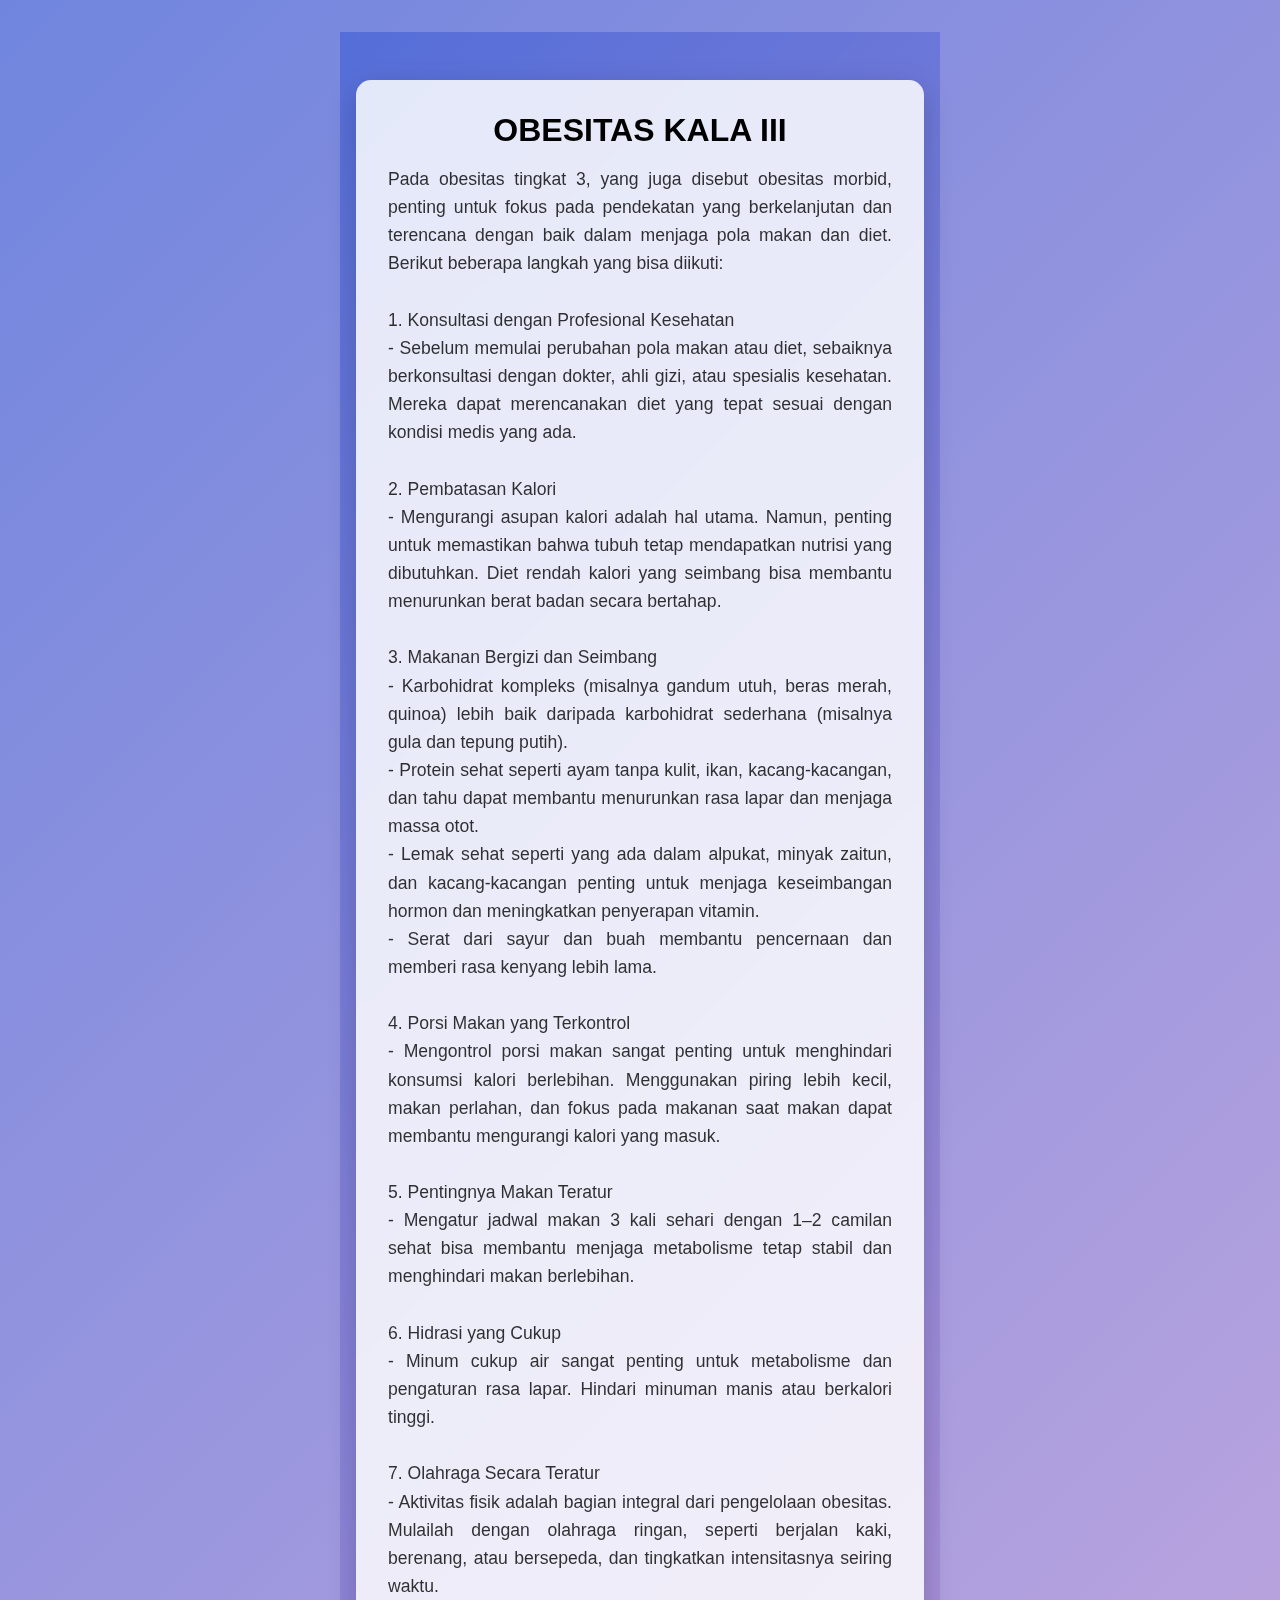
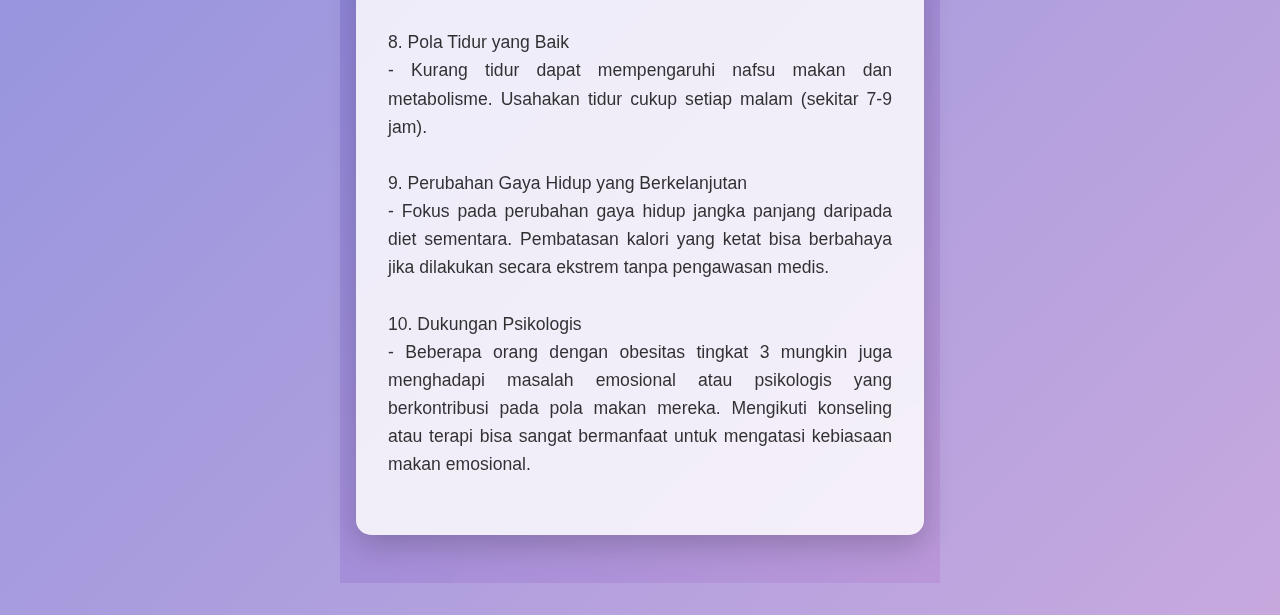
<file: page/obesitas_kala3_page.html>
<!DOCTYPE html>
<html lang="id">
<head>
  <meta charset="UTF-8">
  <meta name="viewport" content="width=device-width, initial-scale=1.0">
  <title>Obesitas Kala III</title>
  <link rel="stylesheet" href="../css/style_obesitas_kala3.css">
</head>
<body>
  <div class="container">
    <div class="info-card">
      <h1>OBESITAS KALA III</h1>
      <p>
        Pada obesitas tingkat 3, yang juga disebut obesitas morbid, penting untuk fokus pada pendekatan yang berkelanjutan dan terencana dengan baik dalam menjaga pola makan dan diet. Berikut beberapa langkah yang bisa diikuti:
        <br><br>
        1. Konsultasi dengan Profesional Kesehatan<br>
        - Sebelum memulai perubahan pola makan atau diet, sebaiknya berkonsultasi dengan dokter, ahli gizi, atau spesialis kesehatan. Mereka dapat merencanakan diet yang tepat sesuai dengan kondisi medis yang ada.<br><br>
        
        2. Pembatasan Kalori<br>
        - Mengurangi asupan kalori adalah hal utama. Namun, penting untuk memastikan bahwa tubuh tetap mendapatkan nutrisi yang dibutuhkan. Diet rendah kalori yang seimbang bisa membantu menurunkan berat badan secara bertahap.<br><br>
        
        3. Makanan Bergizi dan Seimbang<br>
        - Karbohidrat kompleks (misalnya gandum utuh, beras merah, quinoa) lebih baik daripada karbohidrat sederhana (misalnya gula dan tepung putih).<br>
        - Protein sehat seperti ayam tanpa kulit, ikan, kacang-kacangan, dan tahu dapat membantu menurunkan rasa lapar dan menjaga massa otot.<br>
        - Lemak sehat seperti yang ada dalam alpukat, minyak zaitun, dan kacang-kacangan penting untuk menjaga keseimbangan hormon dan meningkatkan penyerapan vitamin.<br>
        - Serat dari sayur dan buah membantu pencernaan dan memberi rasa kenyang lebih lama.<br><br>
        
        4. Porsi Makan yang Terkontrol<br>
        - Mengontrol porsi makan sangat penting untuk menghindari konsumsi kalori berlebihan. Menggunakan piring lebih kecil, makan perlahan, dan fokus pada makanan saat makan dapat membantu mengurangi kalori yang masuk.<br><br>
        
        5. Pentingnya Makan Teratur<br>
        - Mengatur jadwal makan 3 kali sehari dengan 1–2 camilan sehat bisa membantu menjaga metabolisme tetap stabil dan menghindari makan berlebihan.<br><br>
        
        6. Hidrasi yang Cukup<br>
        - Minum cukup air sangat penting untuk metabolisme dan pengaturan rasa lapar. Hindari minuman manis atau berkalori tinggi.<br><br>
        
        7. Olahraga Secara Teratur<br>
        - Aktivitas fisik adalah bagian integral dari pengelolaan obesitas. Mulailah dengan olahraga ringan, seperti berjalan kaki, berenang, atau bersepeda, dan tingkatkan intensitasnya seiring waktu.<br><br>
        
        8. Pola Tidur yang Baik<br>
        - Kurang tidur dapat mempengaruhi nafsu makan dan metabolisme. Usahakan tidur cukup setiap malam (sekitar 7-9 jam).<br><br>
        
        9. Perubahan Gaya Hidup yang Berkelanjutan<br>
        - Fokus pada perubahan gaya hidup jangka panjang daripada diet sementara. Pembatasan kalori yang ketat bisa berbahaya jika dilakukan secara ekstrem tanpa pengawasan medis.<br><br>
        
        10. Dukungan Psikologis<br>
        - Beberapa orang dengan obesitas tingkat 3 mungkin juga menghadapi masalah emosional atau psikologis yang berkontribusi pada pola makan mereka. Mengikuti konseling atau terapi bisa sangat bermanfaat untuk mengatasi kebiasaan makan emosional.
      </p>
    </div>
  </div>
</body>
</html>
</file>
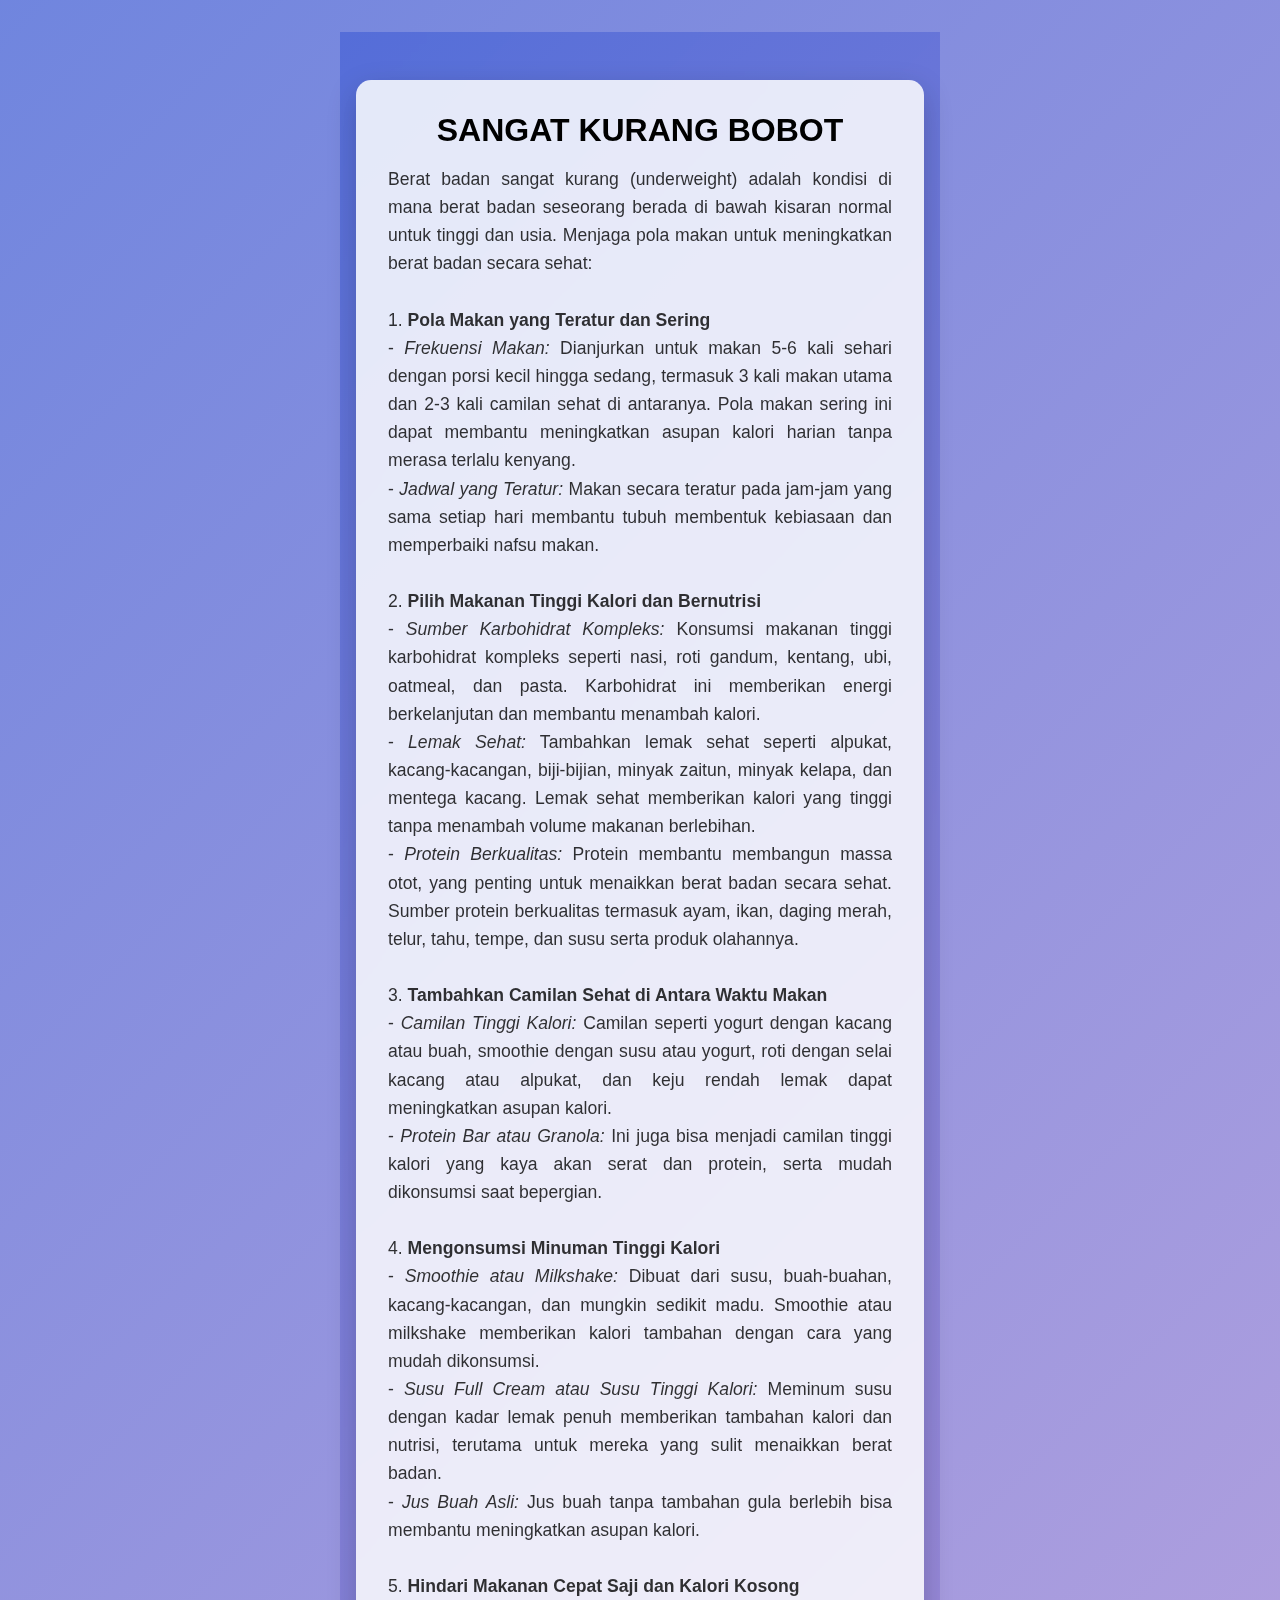
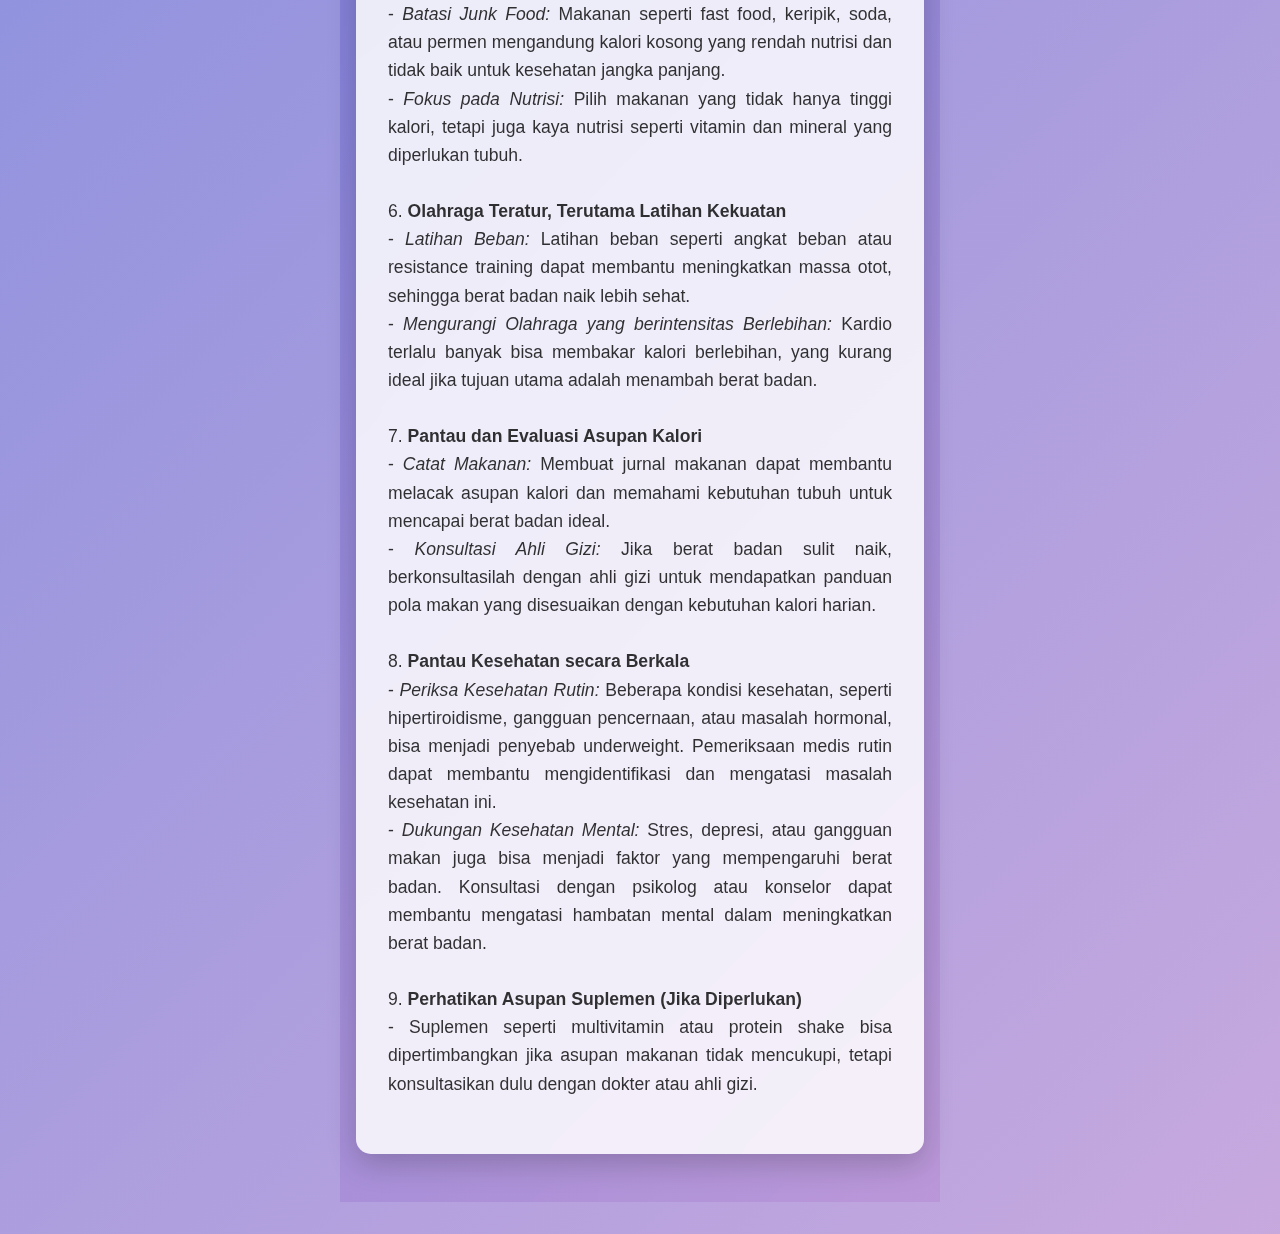
<file: page/sangat_kurang_bobot.html>
<!DOCTYPE html>
<html lang="id">
<head>
  <meta charset="UTF-8">
  <meta name="viewport" content="width=device-width, initial-scale=1.0">
  <title>Sangat Kurang Bobot</title>
  <link rel="stylesheet" href="../css/style_sangat_kurang_bobot.css">
</head>
<body>
  <div class="container">
    <div class="info-card">
      <h1>SANGAT KURANG BOBOT</h1>
      <p>
        Berat badan sangat kurang (underweight) adalah kondisi di mana berat badan seseorang berada di bawah kisaran normal untuk tinggi dan usia. Menjaga pola makan untuk meningkatkan berat badan secara sehat:
        <br><br>
        
        1. <b>Pola Makan yang Teratur dan Sering</b><br>
        - <i>Frekuensi Makan:</i> Dianjurkan untuk makan 5-6 kali sehari dengan porsi kecil hingga sedang, termasuk 3 kali makan utama dan 2-3 kali camilan sehat di antaranya. Pola makan sering ini dapat membantu meningkatkan asupan kalori harian tanpa merasa terlalu kenyang.<br>
        - <i>Jadwal yang Teratur:</i> Makan secara teratur pada jam-jam yang sama setiap hari membantu tubuh membentuk kebiasaan dan memperbaiki nafsu makan.
        <br><br>

        2. <b>Pilih Makanan Tinggi Kalori dan Bernutrisi</b><br>
        - <i>Sumber Karbohidrat Kompleks:</i> Konsumsi makanan tinggi karbohidrat kompleks seperti nasi, roti gandum, kentang, ubi, oatmeal, dan pasta. Karbohidrat ini memberikan energi berkelanjutan dan membantu menambah kalori.<br>
        - <i>Lemak Sehat:</i> Tambahkan lemak sehat seperti alpukat, kacang-kacangan, biji-bijian, minyak zaitun, minyak kelapa, dan mentega kacang. Lemak sehat memberikan kalori yang tinggi tanpa menambah volume makanan berlebihan.<br>
        - <i>Protein Berkualitas:</i> Protein membantu membangun massa otot, yang penting untuk menaikkan berat badan secara sehat. Sumber protein berkualitas termasuk ayam, ikan, daging merah, telur, tahu, tempe, dan susu serta produk olahannya.
        <br><br>

        3. <b>Tambahkan Camilan Sehat di Antara Waktu Makan</b><br>
        - <i>Camilan Tinggi Kalori:</i> Camilan seperti yogurt dengan kacang atau buah, smoothie dengan susu atau yogurt, roti dengan selai kacang atau alpukat, dan keju rendah lemak dapat meningkatkan asupan kalori.<br>
        - <i>Protein Bar atau Granola:</i> Ini juga bisa menjadi camilan tinggi kalori yang kaya akan serat dan protein, serta mudah dikonsumsi saat bepergian.
        <br><br>

        4. <b>Mengonsumsi Minuman Tinggi Kalori</b><br>
        - <i>Smoothie atau Milkshake:</i> Dibuat dari susu, buah-buahan, kacang-kacangan, dan mungkin sedikit madu. Smoothie atau milkshake memberikan kalori tambahan dengan cara yang mudah dikonsumsi.<br>
        - <i>Susu Full Cream atau Susu Tinggi Kalori:</i> Meminum susu dengan kadar lemak penuh memberikan tambahan kalori dan nutrisi, terutama untuk mereka yang sulit menaikkan berat badan.<br>
        - <i>Jus Buah Asli:</i> Jus buah tanpa tambahan gula berlebih bisa membantu meningkatkan asupan kalori.
        <br><br>

        5. <b>Hindari Makanan Cepat Saji dan Kalori Kosong</b><br>
        - <i>Batasi Junk Food:</i> Makanan seperti fast food, keripik, soda, atau permen mengandung kalori kosong yang rendah nutrisi dan tidak baik untuk kesehatan jangka panjang.<br>
        - <i>Fokus pada Nutrisi:</i> Pilih makanan yang tidak hanya tinggi kalori, tetapi juga kaya nutrisi seperti vitamin dan mineral yang diperlukan tubuh.
        <br><br>

        6. <b>Olahraga Teratur, Terutama Latihan Kekuatan</b><br>
        - <i>Latihan Beban:</i> Latihan beban seperti angkat beban atau resistance training dapat membantu meningkatkan massa otot, sehingga berat badan naik lebih sehat.<br>
        - <i>Mengurangi Olahraga yang berintensitas Berlebihan:</i> Kardio terlalu banyak bisa membakar kalori berlebihan, yang kurang ideal jika tujuan utama adalah menambah berat badan.
        <br><br>

        7. <b>Pantau dan Evaluasi Asupan Kalori</b><br>
        - <i>Catat Makanan:</i> Membuat jurnal makanan dapat membantu melacak asupan kalori dan memahami kebutuhan tubuh untuk mencapai berat badan ideal.<br>
        - <i>Konsultasi Ahli Gizi:</i> Jika berat badan sulit naik, berkonsultasilah dengan ahli gizi untuk mendapatkan panduan pola makan yang disesuaikan dengan kebutuhan kalori harian.
        <br><br>

        8. <b>Pantau Kesehatan secara Berkala</b><br>
        - <i>Periksa Kesehatan Rutin:</i> Beberapa kondisi kesehatan, seperti hipertiroidisme, gangguan pencernaan, atau masalah hormonal, bisa menjadi penyebab underweight. Pemeriksaan medis rutin dapat membantu mengidentifikasi dan mengatasi masalah kesehatan ini.<br>
        - <i>Dukungan Kesehatan Mental:</i> Stres, depresi, atau gangguan makan juga bisa menjadi faktor yang mempengaruhi berat badan. Konsultasi dengan psikolog atau konselor dapat membantu mengatasi hambatan mental dalam meningkatkan berat badan.
        <br><br>

        9. <b>Perhatikan Asupan Suplemen (Jika Diperlukan)</b><br>
        - Suplemen seperti multivitamin atau protein shake bisa dipertimbangkan jika asupan makanan tidak mencukupi, tetapi konsultasikan dulu dengan dokter atau ahli gizi.
      </p>
    </div>
  </div>
</body>
</html>
</file>
<file: css/style.css>
*{
    margin: 0;
    padding: 0;
    background-color: rgb(0, 141, 141);
}

.container{
    width: 50%;
    height: 300px;
    margin: auto;
    padding-top: 60px;
    /* background-color: rgb(255, 0, 0); */
}

.top-nav{
    width: 100%;
    height: 70px;
    /* background-color: brown; */
    display: flex;
    justify-content: space-evenly;
}

.top-nav .logo-kemenkes{
    width: 150px;
    height: 70px;
    /* background-color: blue; */
    background-image: url(../gambar/Logo_of_the_Ministry_of_Health_of_the_Republic_of_Indonesia\ putih.png);
    background-position: center center;
    background-size: cover;
}

.top-nav .logo-germas{
    width: 150px;
    height: 70px;
    /* background-color: blue; */
    background-image: url(../gambar/LOGO_GERMAS_NORMALputih.png);
    background-position: center center;
    background-size: cover;
}

.people-vector{
    width: 100%;
    height: 300px;
    margin-top: 30px;
    /* background-color: chartreuse; */
    display: flex;
    justify-content: center;
    align-items: center;
    position: relative;
    
}
.people-vector .people-box{
    width: 270px;
    height: 270px;
    /* background-color: rgb(0, 104, 104); */
    background-image: url(../gambar/logo1.png);
    background-position: center center;
    background-size: 320px;
    border-radius: 20px;
    position: absolute;
    z-index: 2;
}

.people-box {
    width: 200px; /* Sesuaikan dengan ukuran gambar */
    animation: bounce 4s ease-in-out infinite; /* Mengatur animasi */
}

/* Definisikan animasi naik turun */
@keyframes bounce {
    0% {
        transform: translateY(0); /* Posisi awal */
    }
    30% {
        transform: translateY(-15px); /* Naik lebih rendah */
    }
    50% {
        transform: translateY(-15px); /* Turun sedikit lebih rendah */
    }
    70% {
        transform: translateY(0); /* Kembali ke posisi awal */
    }
    100% {
        transform: translateY(0); /* Tetap di posisi awal untuk memulai siklus baru */
    }
}

.people-vector .box-back{
    width: 250px;
    height: 250px;
    /* background-color: rgb(0, 104, 104); */
    border-radius: 20px;
    position: absolute; /* Menambahkan posisi absolute */
    z-index: 1; /* Menempatkan box ini di bawah */
    top: 50%; /* Menempatkan box di tengah vertikal */
    left: 50%; /* Menempatkan box di tengah horizontal */
    transform: translate(-50%, -50%); /* Memindahkan box agar center */
}

.box-text{
    width: 100%;
    height: 100px;
    /* background-color: chocolate; */
}
.box-text .text{
    text-align: center;
    font-family: 'Courier New', Courier, monospace;
    font-size: 35px;
    color: white;
    font-weight: bold;
    font-style: italic;
}

.button-container {
    text-align: center;
}

.next-button {
    display: inline-block;
    padding: 5px 20px;
    font-size: 24px; /* Ukuran font lebih besar */
    color: #fff;
    background: linear-gradient(45deg, #0056b3, #007bff); /* Gradien latar belakang biru tua */
    border: none;
    border-radius: 10px; /* Membuat sudut lebih melengkung */
    text-decoration: none;
    transition: background 0.4s ease, transform 0.3s ease, box-shadow 0.3s ease; /* Transisi halus */
    box-shadow: 0 5px 15px rgba(0, 86, 179, 0.6); /* Bayangan */
    position: relative; /* Untuk efek pseudo-elemen */
    overflow: hidden; /* Untuk menghindari efek keluar dari tombol */
}

.next-button::after {
    content: ''; /* Membuat elemen pseudo */
    position: absolute;
    top: 100%; /* Menempatkan di luar tombol */
    left: 50%; /* Tengah */
    width: 300%; /* Lebar lebih besar dari tombol */
    height: 300%; /* Tinggi lebih besar dari tombol */
    background: rgba(255, 255, 255, 0.1); /* Warna transparan */
    border-radius: 50%; /* Sudut melengkung */
    transition: top 0.4s ease, left 0.4s ease; /* Transisi halus */
    z-index: 0; /* Menempatkan di belakang */
}

.next-button:hover::after {
    top: 0; /* Naik ke atas saat hover */
    left: 0; /* Bergerak ke kiri saat hover */
}

.next-button:hover {
    background: linear-gradient(45deg, #007bff, #0056b3); /* Mengubah urutan gradien saat hover */
    transform: translateY(-3px); /* Angkat tombol saat hover */
    box-shadow: 0 8px 20px rgba(0, 86, 179, 0.8); /* Bayangan lebih dalam saat hover */
}

.next-button:active {
    transform: translateY(0); /* Kembali ke posisi semula saat di-klik */
    box-shadow: 0 5px 15px rgba(0, 86, 179, 0.6); /* Kembali ke bayangan awal */
}

.next-button {
    animation: slide 2s ease-in-out infinite; /* Durasi animasi 4 detik, mengulangi tanpa jeda */
}

/* Definisikan animasi geser ke kanan */
@keyframes slide {
    0% {
        transform: translateX(0); /* Posisi awal */
    }
    30% {
        transform: translateX(10px); /* Geser ke kanan */
    }
    70% {
        transform: translateX(0px); /* Tetap di posisi geser */
    }
    100% {
        transform: translateX(0); /* Kembali ke posisi awal */
    }
}

/* Media queries for smartphone */
@media (max-width: 480px) {
    .container{
        width: 95%;
    }
    .box-text .text{
        font-size: 30px;
    }
}
</file>
<file: css/style_bobot_kurang.css>
* {
    margin: 0;
    padding: 0;
    box-sizing: border-box;
  }
  
  body, html {
    font-family: 'Arial', sans-serif;
    display: flex;
    justify-content: center;
    align-items: flex-start; /* Posisikan elemen di awal */
    background: linear-gradient(135deg, rgba(76, 103, 214, 0.8), rgba(185, 147, 214, 0.8)), url('https://source.unsplash.com/random/1920x1080');
    background-size: cover;
    backdrop-filter: blur(5px);
    min-height: 100vh; /* Minimal setinggi layar */
    padding: 2rem 0; /* Tambahkan padding untuk jarak dari atas dan bawah */
  }
  
  .container {
    display: flex;
    justify-content: center;
    align-items: center;
    width: 100%;
    max-width: 600px; /* Tentukan lebar maksimal */
    padding: 1rem;
  }
  
  .info-card {
    background: rgba(255, 255, 255, 0.85);
    border-radius: 15px;
    box-shadow: 0 10px 30px rgba(0, 0, 0, 0.2);
    padding: 2rem;
    text-align: center;
    width: 100%;
    backdrop-filter: blur(10px);
    animation: fadeInUp 1s ease-out;
    transition: transform 0.3s ease;
  }
  
  .info-card:hover {
    transform: translateY(-10px);
    box-shadow: 0 20px 40px rgba(0, 0, 0, 0.3);
  }
  
  .info-card h1 {
    font-size: 2rem;
    color: #000000;
    margin-bottom: 1rem;
    animation: slideIn 1s ease-out;
  }
  
  .info-card p {
    font-size: 1.1rem;
    line-height: 1.6;
    color: #000000;
    margin-bottom: 1.5rem;
    opacity: 0.8;
    text-align: justify;
  }
  
  button {
    padding: 0.75rem 1.5rem;
    background: linear-gradient(135deg, #4c67d6, #b993d6);
    color: #fff;
    font-size: 1rem;
    font-weight: bold;
    border: none;
    border-radius: 25px;
    cursor: pointer;
    transition: background 0.4s ease, transform 0.3s ease;
  }
  
  button:hover {
    background: linear-gradient(135deg, #3a54b0, #9a7bbd);
    transform: scale(1.1);
    box-shadow: 0 8px 20px rgba(0, 0, 0, 0.2);
  }
  
  /* Animations */
  @keyframes fadeInUp {
    from { opacity: 0; transform: translateY(20px); }
    to { opacity: 1; transform: translateY(0); }
  }
  
  @keyframes slideIn {
    from { opacity: 0; transform: translateX(-20px); }
    to { opacity: 1; transform: translateX(0); }
  }
</file>
<file: css/style_bobot_rendah.css>
* {
  margin: 0;
  padding: 0;
  box-sizing: border-box;
}

body, html {
  font-family: 'Arial', sans-serif;
  display: flex;
  justify-content: center;
  align-items: flex-start; /* Posisikan elemen di awal */
  background: linear-gradient(135deg, rgba(76, 103, 214, 0.8), rgba(185, 147, 214, 0.8)), url('https://source.unsplash.com/random/1920x1080');
  background-size: cover;
  backdrop-filter: blur(5px);
  min-height: 100vh; /* Minimal setinggi layar */
  padding: 2rem 0; /* Tambahkan padding untuk jarak dari atas dan bawah */
}

.container {
  display: flex;
  justify-content: center;
  align-items: center;
  width: 100%;
  max-width: 600px; /* Tentukan lebar maksimal */
  padding: 1rem;
}

.info-card {
  background: rgba(255, 255, 255, 0.85);
  border-radius: 15px;
  box-shadow: 0 10px 30px rgba(0, 0, 0, 0.2);
  padding: 2rem;
  text-align: center;
  width: 100%;
  backdrop-filter: blur(10px);
  animation: fadeInUp 1s ease-out;
  transition: transform 0.3s ease;
}

.info-card:hover {
  transform: translateY(-10px);
  box-shadow: 0 20px 40px rgba(0, 0, 0, 0.3);
}

.info-card h1 {
  font-size: 2rem;
  color: #000000;
  margin-bottom: 1rem;
  animation: slideIn 1s ease-out;
}

.info-card p {
  font-size: 1.1rem;
  line-height: 1.6;
  color: #000000;
  margin-bottom: 1.5rem;
  opacity: 0.8;
  text-align: justify;
}

button {
  padding: 0.75rem 1.5rem;
  background: linear-gradient(135deg, #4c67d6, #b993d6);
  color: #fff;
  font-size: 1rem;
  font-weight: bold;
  border: none;
  border-radius: 25px;
  cursor: pointer;
  transition: background 0.4s ease, transform 0.3s ease;
}

button:hover {
  background: linear-gradient(135deg, #3a54b0, #9a7bbd);
  transform: scale(1.1);
  box-shadow: 0 8px 20px rgba(0, 0, 0, 0.2);
}

/* Animations */
@keyframes fadeInUp {
  from { opacity: 0; transform: translateY(20px); }
  to { opacity: 1; transform: translateY(0); }
}

@keyframes slideIn {
  from { opacity: 0; transform: translateX(-20px); }
  to { opacity: 1; transform: translateX(0); }
}
</file>
<file: css/style-calculator.css>
* {
    box-sizing: border-box;
    margin: 0;
    padding: 0;
}

body {
    font-family: 'Poppins', sans-serif;
    background: linear-gradient(135deg, #1a1a1a, #3a3a3a);
    color: #fff;
    display: flex;
    justify-content: center;
    align-items: center;
    height: 100vh;
    margin: 0;
}

.container {
    background: #2b2b2b;
    margin-top: 570px;
    padding: 30px;
    border-radius: 15px;
    width: 100%;
    max-width: 450px;
    box-shadow: 0px 15px 30px rgba(0, 0, 0, 0.5);
    text-align: center;
    position: relative;
}

/* Mengatur input gender */
.gender-container {
    display: flex;
    justify-content: space-around;
    align-items: center;
}

.gender-icon {
    width: 50px;
    height: 50px;
    cursor: pointer;
    opacity: 0.6;
    transition: opacity 0.3s ease;
}

input[type="radio"]:checked + label .gender-icon {
    opacity: 1;
    transform: scale(1.2);
}

/* Menghilangkan tampilan radio button asli */
input[type="radio"] {
    display: none;
}


h1 {
    margin-bottom: 20px;
    color: #0066ff;
    font-size: 2.2rem;
    font-weight: bold;
    text-transform: uppercase;
    letter-spacing: 1px;
}

.input-group {
    margin: 15px 0;
}

input, button {
    width: 100%;
    padding: 15px;
    margin: 10px 0;
    border: none;
    border-radius: 10px;
    font-size: 16px;
    outline: none;
}

input {
    background-color: #444;
    color: white;
    transition: background-color 0.3s ease;
}

input:focus {
    background-color: #555;
}

button {
    background: linear-gradient(135deg, #00c853, #009624);
    color: white;
    font-size: 18px;
    font-weight: bold;
    cursor: pointer;
    transition: background-color 0.3s ease;
    box-shadow: 0px 10px 20px rgba(0, 255, 127, 0.3);
}

button:hover {
    background: linear-gradient(135deg, #009624, #00c853);
}

.gender-container {
    display: flex;
    justify-content: space-around;
    margin-bottom: 10px;
    padding: 10px 0;
}

.gender-container label {
    margin: 0 10px;
    cursor: pointer;
    font-weight: bold;
    color: #00c853;
    transition: color 0.3s ease;
}

.gender-container input[type="radio"] {
    margin-right: 5px;
    display: none;
}

.gender-container input[type="radio"]:checked + label {
    color: #ff5252;
}

.result-section {
    margin-top: 20px;
}

.gauge {
    height: 200px;
    width: 200px;
    border: 12px solid #ccc;
    border-radius: 50%;
    position: relative;
    margin: 0 auto;
    display: flex;
    justify-content: center;
    align-items: center;
    background: #1e1e1e;
    transition: background-color 0.5s ease, border-color 0.5s ease;
    box-shadow: 0px 10px 20px rgba(0, 0, 0, 0.6);
}

.gauge-indicator {
    font-size: 2.2rem;
    font-weight: bold;
    transition: color 0.5s ease, background-color 0.5s ease;
    padding: 30px;
    border-radius: 50%;
    display: flex;
    justify-content: center;
    align-items: center;
    background: rgba(255, 255, 255, 0.1);
    box-shadow: inset 0px 0px 10px rgba(0, 0, 0, 0.5);
}

.bmi-table {
    margin-top: 20px;
    text-align: left;
    border-radius: 10px;
    overflow: hidden;
}

table {
    width: 100%;
    border-collapse: collapse;
    background-color: #333;
}

th, td {
    padding: 15px;
    text-align: left;
    color: #fff;
    border-bottom: 1px solid #444;
}

th {
    background-color: #00c853;
    text-transform: uppercase;
}

#category {
    font-weight: bold;
    color: #00c853;
    font-size: 1.2rem;
}

/* Styling tautan kategori */
.bmi-table a {
    color: white;
    text-decoration: none;
}

.bmi-table a:hover {
    text-decoration: underline;
    color: #ff5252;
}

/* Sembunyikan semua tautan kategori yang tidak aktif */
/* .bmi-table a.disabled {
    pointer-events: none;
    color: #777;
    text-decoration: none;
} */

.biru {
    color: #2196F3; /* Warna biru */
}

table a.biru {
    color: #2196F3; /* Warna biru untuk link kategori */
}

/* Tambahkan efek hover untuk warna biru */
table a.biru:hover {
    color: #1976D2; /* Warna biru lebih gelap saat hover */
}

h5{
    color: #ffdc16;
}
</file>
<file: css/style_kelebihan_bobot.css>
* {
    margin: 0;
    padding: 0;
    box-sizing: border-box;
  }
  
  body, html {
    font-family: 'Arial', sans-serif;
    display: flex;
    justify-content: center;
    align-items: flex-start; /* Posisikan elemen di awal */
    background: linear-gradient(135deg, rgba(76, 103, 214, 0.8), rgba(185, 147, 214, 0.8)), url('https://source.unsplash.com/random/1920x1080');
    background-size: cover;
    backdrop-filter: blur(5px);
    min-height: 100vh; /* Minimal setinggi layar */
    padding: 2rem 0; /* Tambahkan padding untuk jarak dari atas dan bawah */
  }
  
  .container {
    display: flex;
    justify-content: center;
    align-items: center;
    width: 100%;
    max-width: 600px; /* Tentukan lebar maksimal */
    padding: 1rem;
  }
  
  .info-card {
    background: rgba(255, 255, 255, 0.85);
    border-radius: 15px;
    box-shadow: 0 10px 30px rgba(0, 0, 0, 0.2);
    padding: 2rem;
    text-align: center;
    width: 100%;
    backdrop-filter: blur(10px);
    animation: fadeInUp 1s ease-out;
    transition: transform 0.3s ease;
  }
  
  .info-card:hover {
    transform: translateY(-10px);
    box-shadow: 0 20px 40px rgba(0, 0, 0, 0.3);
  }
  
  .info-card h1 {
    font-size: 2rem;
    color: #000000;
    margin-bottom: 1rem;
    animation: slideIn 1s ease-out;
  }
  
  .info-card p {
    font-size: 1.1rem;
    line-height: 1.6;
    color: #000000;
    margin-bottom: 1.5rem;
    opacity: 0.8;
    text-align: justify;
  }
  
  button {
    padding: 0.75rem 1.5rem;
    background: linear-gradient(135deg, #4c67d6, #b993d6);
    color: #fff;
    font-size: 1rem;
    font-weight: bold;
    border: none;
    border-radius: 25px;
    cursor: pointer;
    transition: background 0.4s ease, transform 0.3s ease;
  }
  
  button:hover {
    background: linear-gradient(135deg, #3a54b0, #9a7bbd);
    transform: scale(1.1);
    box-shadow: 0 8px 20px rgba(0, 0, 0, 0.2);
  }
  
  /* Animations */
  @keyframes fadeInUp {
    from { opacity: 0; transform: translateY(20px); }
    to { opacity: 1; transform: translateY(0); }
  }
  
  @keyframes slideIn {
    from { opacity: 0; transform: translateX(-20px); }
    to { opacity: 1; transform: translateX(0); }
  }
</file>
<file: css/style_normal.css>
* {
    margin: 0;
    padding: 0;
    box-sizing: border-box;
  }
  
  body, html {
    font-family: 'Arial', sans-serif;
    display: flex;
    justify-content: center;
    align-items: flex-start; /* Posisikan elemen di awal */
    background: linear-gradient(135deg, rgba(76, 103, 214, 0.8), rgba(185, 147, 214, 0.8)), url('https://source.unsplash.com/random/1920x1080');
    background-size: cover;
    backdrop-filter: blur(5px);
    min-height: 100vh; /* Minimal setinggi layar */
    padding: 2rem 0; /* Tambahkan padding untuk jarak dari atas dan bawah */
  }
  
  .container {
    display: flex;
    justify-content: center;
    align-items: center;
    width: 100%;
    max-width: 600px; /* Tentukan lebar maksimal */
    padding: 1rem;
  }
  
  .info-card {
    background: rgba(255, 255, 255, 0.85);
    border-radius: 15px;
    box-shadow: 0 10px 30px rgba(0, 0, 0, 0.2);
    padding: 2rem;
    text-align: center;
    width: 100%;
    backdrop-filter: blur(10px);
    animation: fadeInUp 1s ease-out;
    transition: transform 0.3s ease;
  }
  
  .info-card:hover {
    transform: translateY(-10px);
    box-shadow: 0 20px 40px rgba(0, 0, 0, 0.3);
  }
  
  .info-card h1 {
    font-size: 2rem;
    color: #000000;
    margin-bottom: 1rem;
    animation: slideIn 1s ease-out;
  }
  
  .info-card p {
    font-size: 1.1rem;
    line-height: 1.6;
    color: #000000;
    margin-bottom: 1.5rem;
    opacity: 0.8;
    text-align: justify;
  }
  
  button {
    padding: 0.75rem 1.5rem;
    background: linear-gradient(135deg, #4c67d6, #b993d6);
    color: #fff;
    font-size: 1rem;
    font-weight: bold;
    border: none;
    border-radius: 25px;
    cursor: pointer;
    transition: background 0.4s ease, transform 0.3s ease;
  }
  
  button:hover {
    background: linear-gradient(135deg, #3a54b0, #9a7bbd);
    transform: scale(1.1);
    box-shadow: 0 8px 20px rgba(0, 0, 0, 0.2);
  }
  
  /* Animations */
  @keyframes fadeInUp {
    from { opacity: 0; transform: translateY(20px); }
    to { opacity: 1; transform: translateY(0); }
  }
  
  @keyframes slideIn {
    from { opacity: 0; transform: translateX(-20px); }
    to { opacity: 1; transform: translateX(0); }
  }
</file>
<file: css/style_obesitas_kala1.css>
* {
    margin: 0;
    padding: 0;
    box-sizing: border-box;
  }
  
  body, html {
    font-family: 'Arial', sans-serif;
    display: flex;
    justify-content: center;
    align-items: flex-start; /* Posisikan elemen di awal */
    background: linear-gradient(135deg, rgba(76, 103, 214, 0.8), rgba(185, 147, 214, 0.8)), url('https://source.unsplash.com/random/1920x1080');
    background-size: cover;
    backdrop-filter: blur(5px);
    min-height: 100vh; /* Minimal setinggi layar */
    padding: 2rem 0; /* Tambahkan padding untuk jarak dari atas dan bawah */
  }
  
  .container {
    display: flex;
    justify-content: center;
    align-items: center;
    width: 100%;
    max-width: 600px; /* Tentukan lebar maksimal */
    padding: 1rem;
  }
  
  .info-card {
    background: rgba(255, 255, 255, 0.85);
    border-radius: 15px;
    box-shadow: 0 10px 30px rgba(0, 0, 0, 0.2);
    padding: 2rem;
    text-align: center;
    width: 100%;
    backdrop-filter: blur(10px);
    animation: fadeInUp 1s ease-out;
    transition: transform 0.3s ease;
  }
  
  .info-card:hover {
    transform: translateY(-10px);
    box-shadow: 0 20px 40px rgba(0, 0, 0, 0.3);
  }
  
  .info-card h1 {
    font-size: 2rem;
    color: #000000;
    margin-bottom: 1rem;
    animation: slideIn 1s ease-out;
  }
  
  .info-card p {
    font-size: 1.1rem;
    line-height: 1.6;
    color: #000000;
    margin-bottom: 1.5rem;
    opacity: 0.8;
    text-align: justify;
  }
  
  button {
    padding: 0.75rem 1.5rem;
    background: linear-gradient(135deg, #4c67d6, #b993d6);
    color: #fff;
    font-size: 1rem;
    font-weight: bold;
    border: none;
    border-radius: 25px;
    cursor: pointer;
    transition: background 0.4s ease, transform 0.3s ease;
  }
  
  button:hover {
    background: linear-gradient(135deg, #3a54b0, #9a7bbd);
    transform: scale(1.1);
    box-shadow: 0 8px 20px rgba(0, 0, 0, 0.2);
  }
  
  /* Animations */
  @keyframes fadeInUp {
    from { opacity: 0; transform: translateY(20px); }
    to { opacity: 1; transform: translateY(0); }
  }
  
  @keyframes slideIn {
    from { opacity: 0; transform: translateX(-20px); }
    to { opacity: 1; transform: translateX(0); }
  }
</file>
<file: css/style_obesitas_kala2.css>
* {
    margin: 0;
    padding: 0;
    box-sizing: border-box;
  }
  
  body, html {
    font-family: 'Arial', sans-serif;
    display: flex;
    justify-content: center;
    align-items: flex-start; /* Posisikan elemen di awal */
    background: linear-gradient(135deg, rgba(76, 103, 214, 0.8), rgba(185, 147, 214, 0.8)), url('https://source.unsplash.com/random/1920x1080');
    background-size: cover;
    backdrop-filter: blur(5px);
    min-height: 100vh; /* Minimal setinggi layar */
    padding: 2rem 0; /* Tambahkan padding untuk jarak dari atas dan bawah */
  }
  
  .container {
    display: flex;
    justify-content: center;
    align-items: center;
    width: 100%;
    max-width: 600px; /* Tentukan lebar maksimal */
    padding: 1rem;
  }
  
  .info-card {
    background: rgba(255, 255, 255, 0.85);
    border-radius: 15px;
    box-shadow: 0 10px 30px rgba(0, 0, 0, 0.2);
    padding: 2rem;
    text-align: center;
    width: 100%;
    backdrop-filter: blur(10px);
    animation: fadeInUp 1s ease-out;
    transition: transform 0.3s ease;
  }
  
  .info-card:hover {
    transform: translateY(-10px);
    box-shadow: 0 20px 40px rgba(0, 0, 0, 0.3);
  }
  
  .info-card h1 {
    font-size: 2rem;
    color: #000000;
    margin-bottom: 1rem;
    animation: slideIn 1s ease-out;
  }
  
  .info-card p {
    font-size: 1.1rem;
    line-height: 1.6;
    color: #000000;
    margin-bottom: 1.5rem;
    opacity: 0.8;
    text-align: justify;
  }
  
  button {
    padding: 0.75rem 1.5rem;
    background: linear-gradient(135deg, #4c67d6, #b993d6);
    color: #fff;
    font-size: 1rem;
    font-weight: bold;
    border: none;
    border-radius: 25px;
    cursor: pointer;
    transition: background 0.4s ease, transform 0.3s ease;
  }
  
  button:hover {
    background: linear-gradient(135deg, #3a54b0, #9a7bbd);
    transform: scale(1.1);
    box-shadow: 0 8px 20px rgba(0, 0, 0, 0.2);
  }
  
  /* Animations */
  @keyframes fadeInUp {
    from { opacity: 0; transform: translateY(20px); }
    to { opacity: 1; transform: translateY(0); }
  }
  
  @keyframes slideIn {
    from { opacity: 0; transform: translateX(-20px); }
    to { opacity: 1; transform: translateX(0); }
  }
</file>
<file: css/style_obesitas_kala3.css>
* {
    margin: 0;
    padding: 0;
    box-sizing: border-box;
  }
  
  body, html {
    font-family: 'Arial', sans-serif;
    display: flex;
    justify-content: center;
    align-items: flex-start; /* Posisikan elemen di awal */
    background: linear-gradient(135deg, rgba(76, 103, 214, 0.8), rgba(185, 147, 214, 0.8)), url('https://source.unsplash.com/random/1920x1080');
    background-size: cover;
    backdrop-filter: blur(5px);
    min-height: 100vh; /* Minimal setinggi layar */
    padding: 2rem 0; /* Tambahkan padding untuk jarak dari atas dan bawah */
  }
  
  .container {
    display: flex;
    justify-content: center;
    align-items: center;
    width: 100%;
    max-width: 600px; /* Tentukan lebar maksimal */
    padding: 1rem;
  }
  
  .info-card {
    background: rgba(255, 255, 255, 0.85);
    border-radius: 15px;
    box-shadow: 0 10px 30px rgba(0, 0, 0, 0.2);
    padding: 2rem;
    text-align: center;
    width: 100%;
    backdrop-filter: blur(10px);
    animation: fadeInUp 1s ease-out;
    transition: transform 0.3s ease;
  }
  
  .info-card:hover {
    transform: translateY(-10px);
    box-shadow: 0 20px 40px rgba(0, 0, 0, 0.3);
  }
  
  .info-card h1 {
    font-size: 2rem;
    color: #000000;
    margin-bottom: 1rem;
    animation: slideIn 1s ease-out;
  }
  
  .info-card p {
    font-size: 1.1rem;
    line-height: 1.6;
    color: #000000;
    margin-bottom: 1.5rem;
    opacity: 0.8;
    text-align: justify;
  }
  
  button {
    padding: 0.75rem 1.5rem;
    background: linear-gradient(135deg, #4c67d6, #b993d6);
    color: #fff;
    font-size: 1rem;
    font-weight: bold;
    border: none;
    border-radius: 25px;
    cursor: pointer;
    transition: background 0.4s ease, transform 0.3s ease;
  }
  
  button:hover {
    background: linear-gradient(135deg, #3a54b0, #9a7bbd);
    transform: scale(1.1);
    box-shadow: 0 8px 20px rgba(0, 0, 0, 0.2);
  }
  
  /* Animations */
  @keyframes fadeInUp {
    from { opacity: 0; transform: translateY(20px); }
    to { opacity: 1; transform: translateY(0); }
  }
  
  @keyframes slideIn {
    from { opacity: 0; transform: translateX(-20px); }
    to { opacity: 1; transform: translateX(0); }
  }
</file>
<file: css/style_sangat_kurang_bobot.css>
* {
    margin: 0;
    padding: 0;
    box-sizing: border-box;
  }
  
  body, html {
    font-family: 'Arial', sans-serif;
    display: flex;
    justify-content: center;
    align-items: flex-start; /* Posisikan elemen di awal */
    background: linear-gradient(135deg, rgba(76, 103, 214, 0.8), rgba(185, 147, 214, 0.8)), url('https://source.unsplash.com/random/1920x1080');
    background-size: cover;
    backdrop-filter: blur(5px);
    min-height: 100vh; /* Minimal setinggi layar */
    padding: 2rem 0; /* Tambahkan padding untuk jarak dari atas dan bawah */
  }
  
  .container {
    display: flex;
    justify-content: center;
    align-items: center;
    width: 100%;
    max-width: 600px; /* Tentukan lebar maksimal */
    padding: 1rem;
  }
  
  .info-card {
    background: rgba(255, 255, 255, 0.85);
    border-radius: 15px;
    box-shadow: 0 10px 30px rgba(0, 0, 0, 0.2);
    padding: 2rem;
    text-align: center;
    width: 100%;
    backdrop-filter: blur(10px);
    animation: fadeInUp 1s ease-out;
    transition: transform 0.3s ease;
  }
  
  .info-card:hover {
    transform: translateY(-10px);
    box-shadow: 0 20px 40px rgba(0, 0, 0, 0.3);
  }
  
  .info-card h1 {
    font-size: 2rem;
    color: #000000;
    margin-bottom: 1rem;
    animation: slideIn 1s ease-out;
  }
  
  .info-card p {
    font-size: 1.1rem;
    line-height: 1.6;
    color: #000000;
    margin-bottom: 1.5rem;
    opacity: 0.8;
    text-align: justify;
  }
  
  button {
    padding: 0.75rem 1.5rem;
    background: linear-gradient(135deg, #4c67d6, #b993d6);
    color: #fff;
    font-size: 1rem;
    font-weight: bold;
    border: none;
    border-radius: 25px;
    cursor: pointer;
    transition: background 0.4s ease, transform 0.3s ease;
  }
  
  button:hover {
    background: linear-gradient(135deg, #3a54b0, #9a7bbd);
    transform: scale(1.1);
    box-shadow: 0 8px 20px rgba(0, 0, 0, 0.2);
  }
  
  /* Animations */
  @keyframes fadeInUp {
    from { opacity: 0; transform: translateY(20px); }
    to { opacity: 1; transform: translateY(0); }
  }
  
  @keyframes slideIn {
    from { opacity: 0; transform: translateX(-20px); }
    to { opacity: 1; transform: translateX(0); }
  }
</file>
